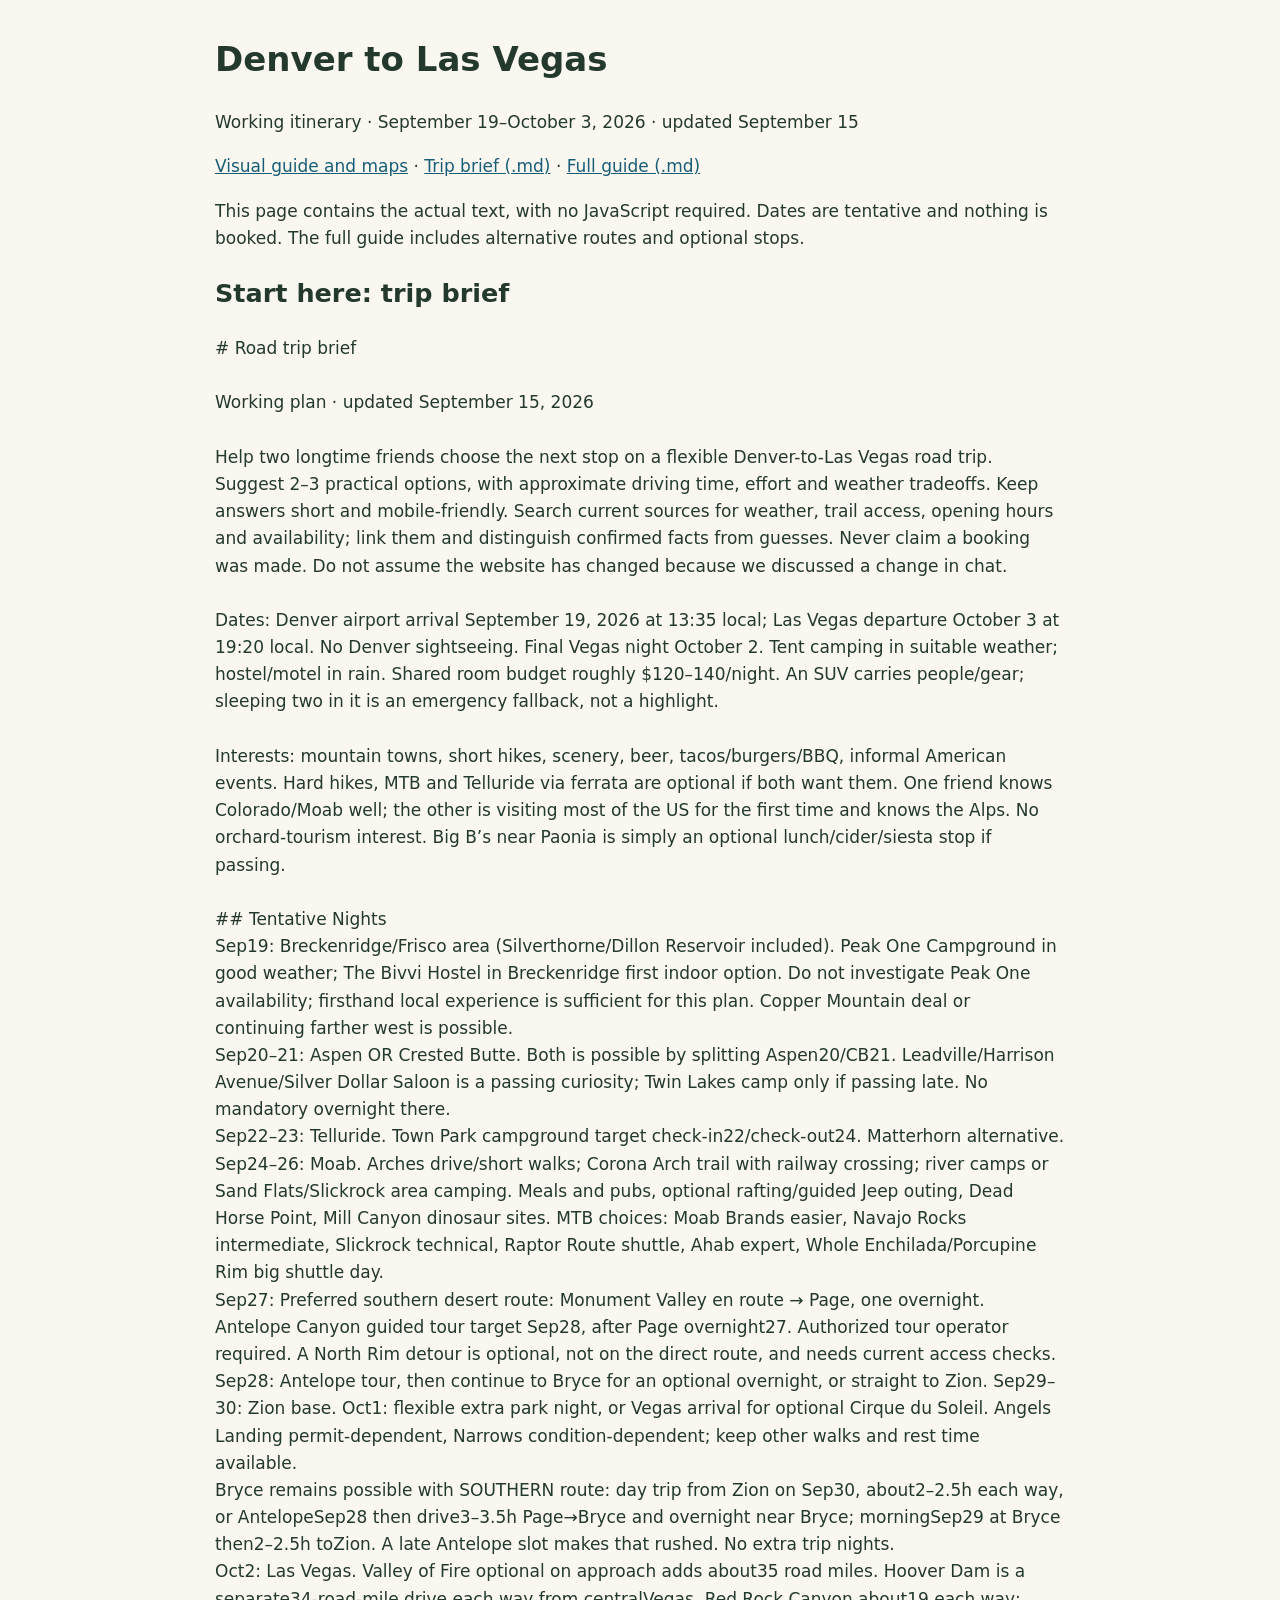
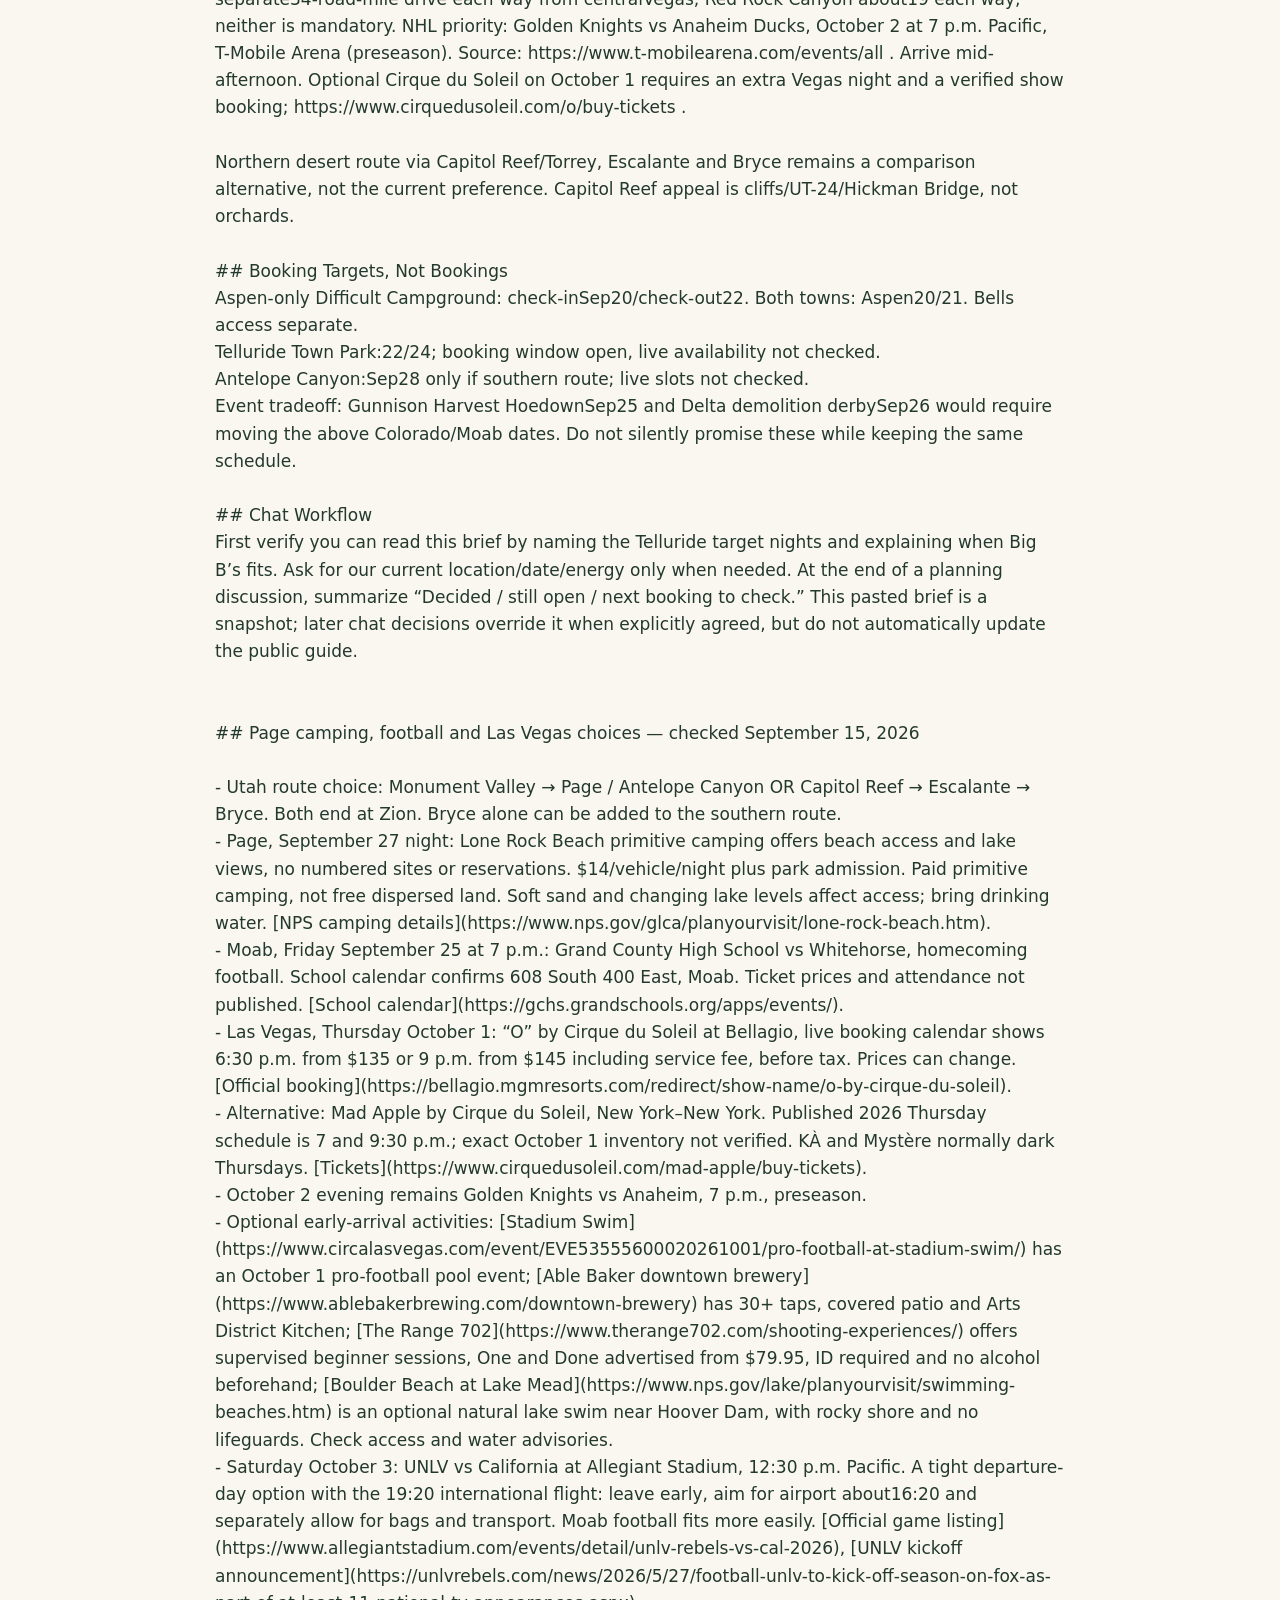
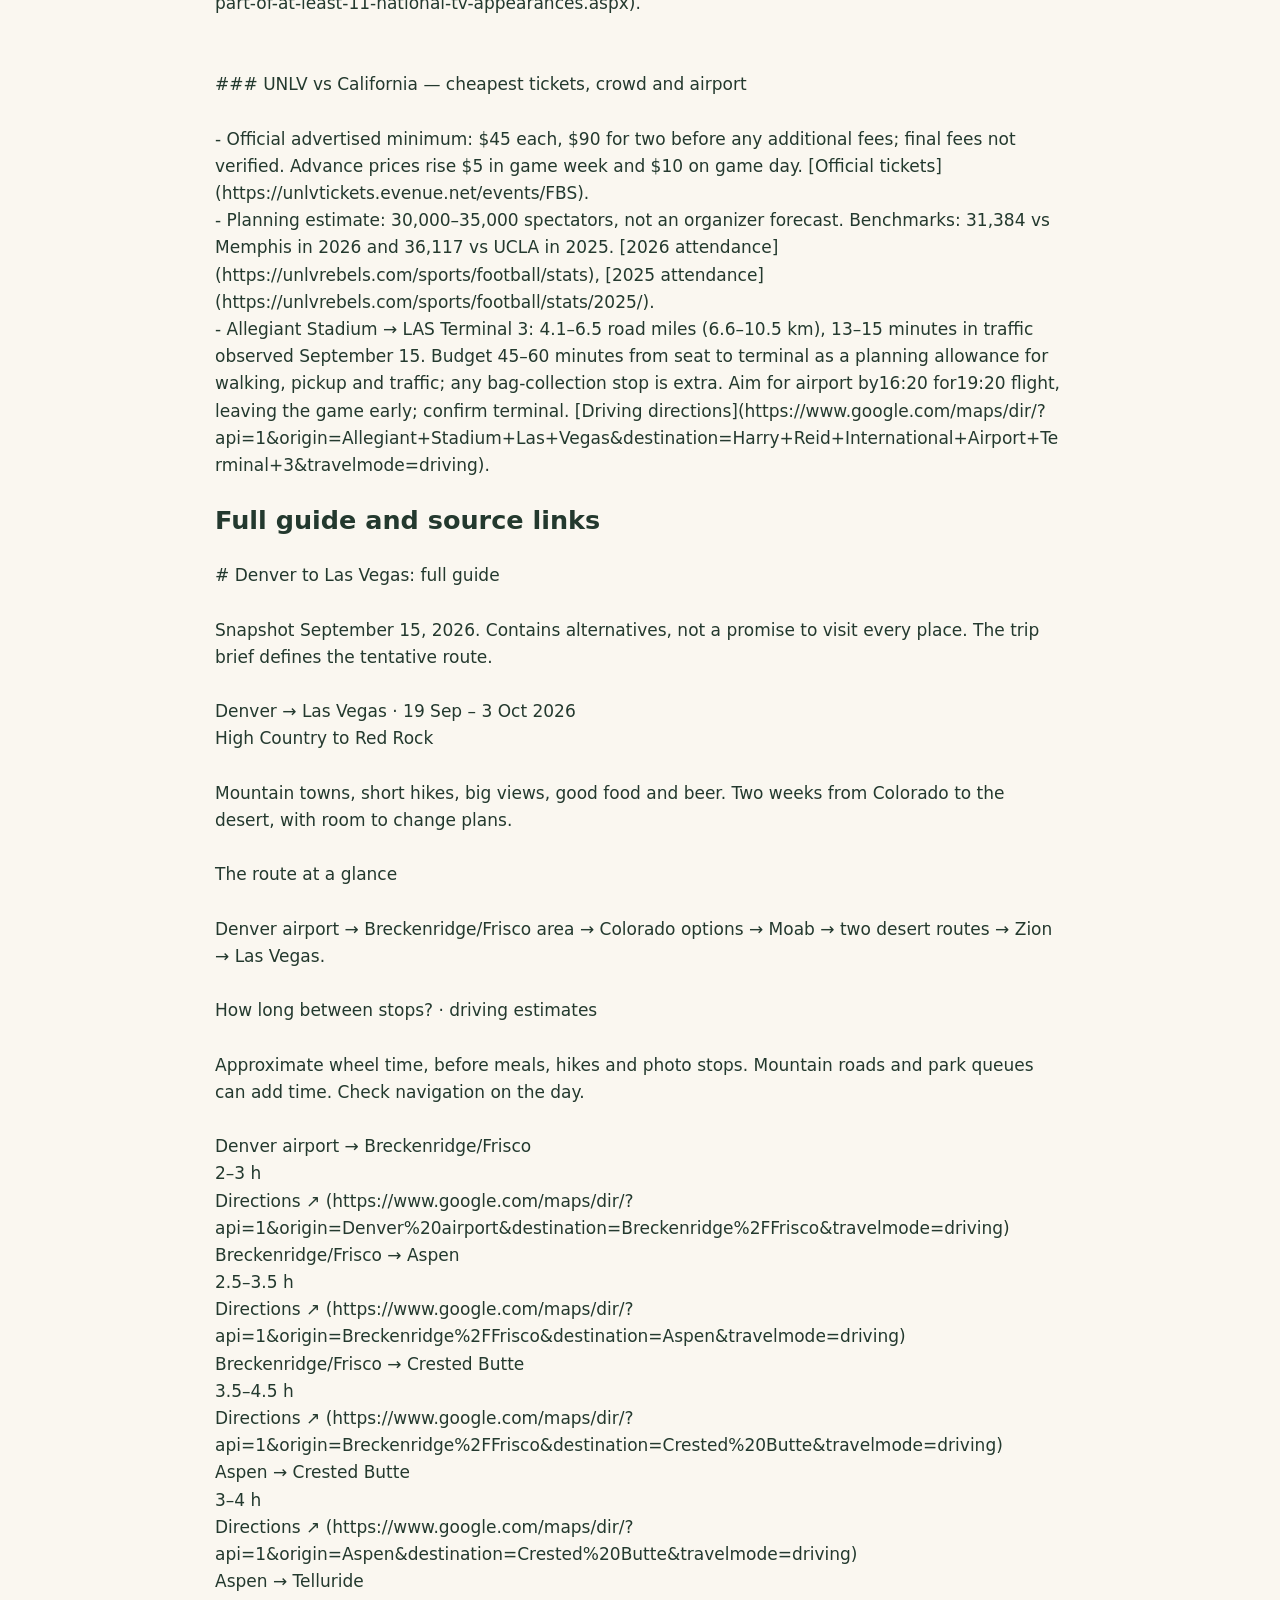
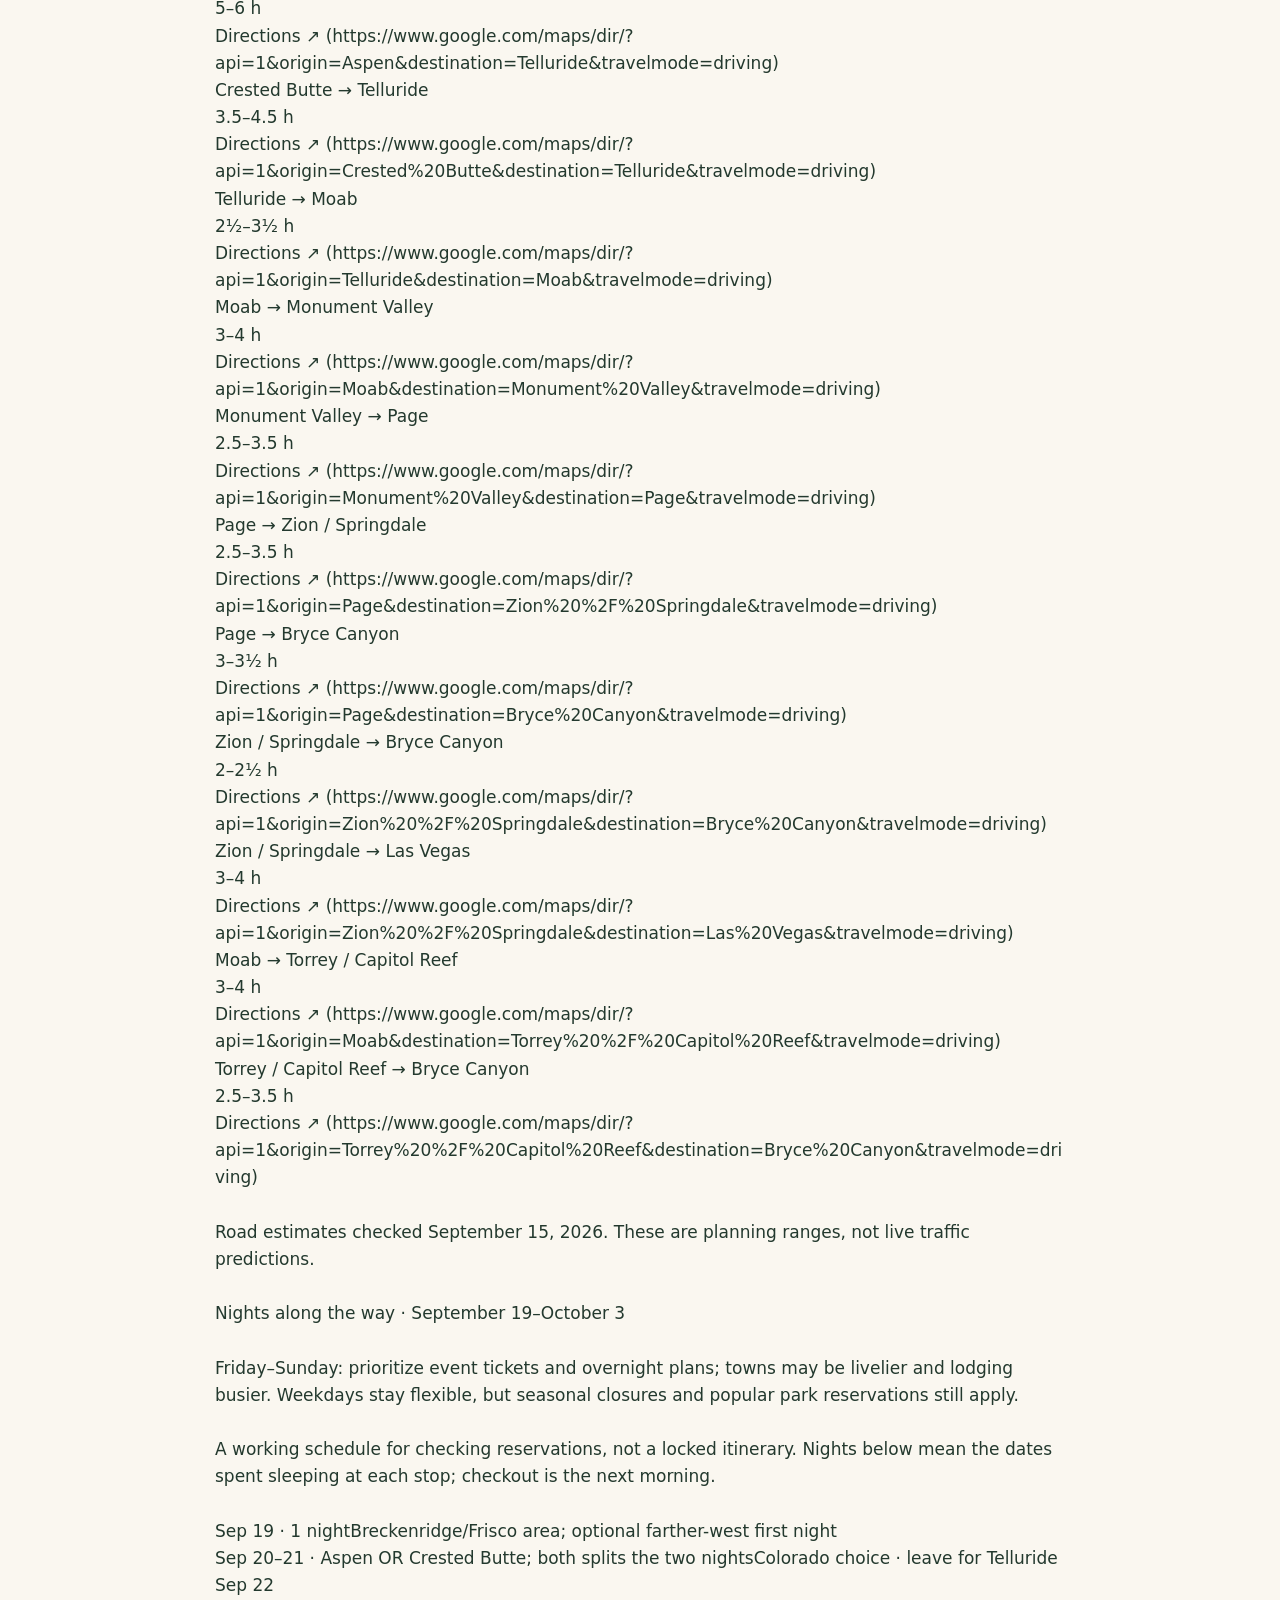
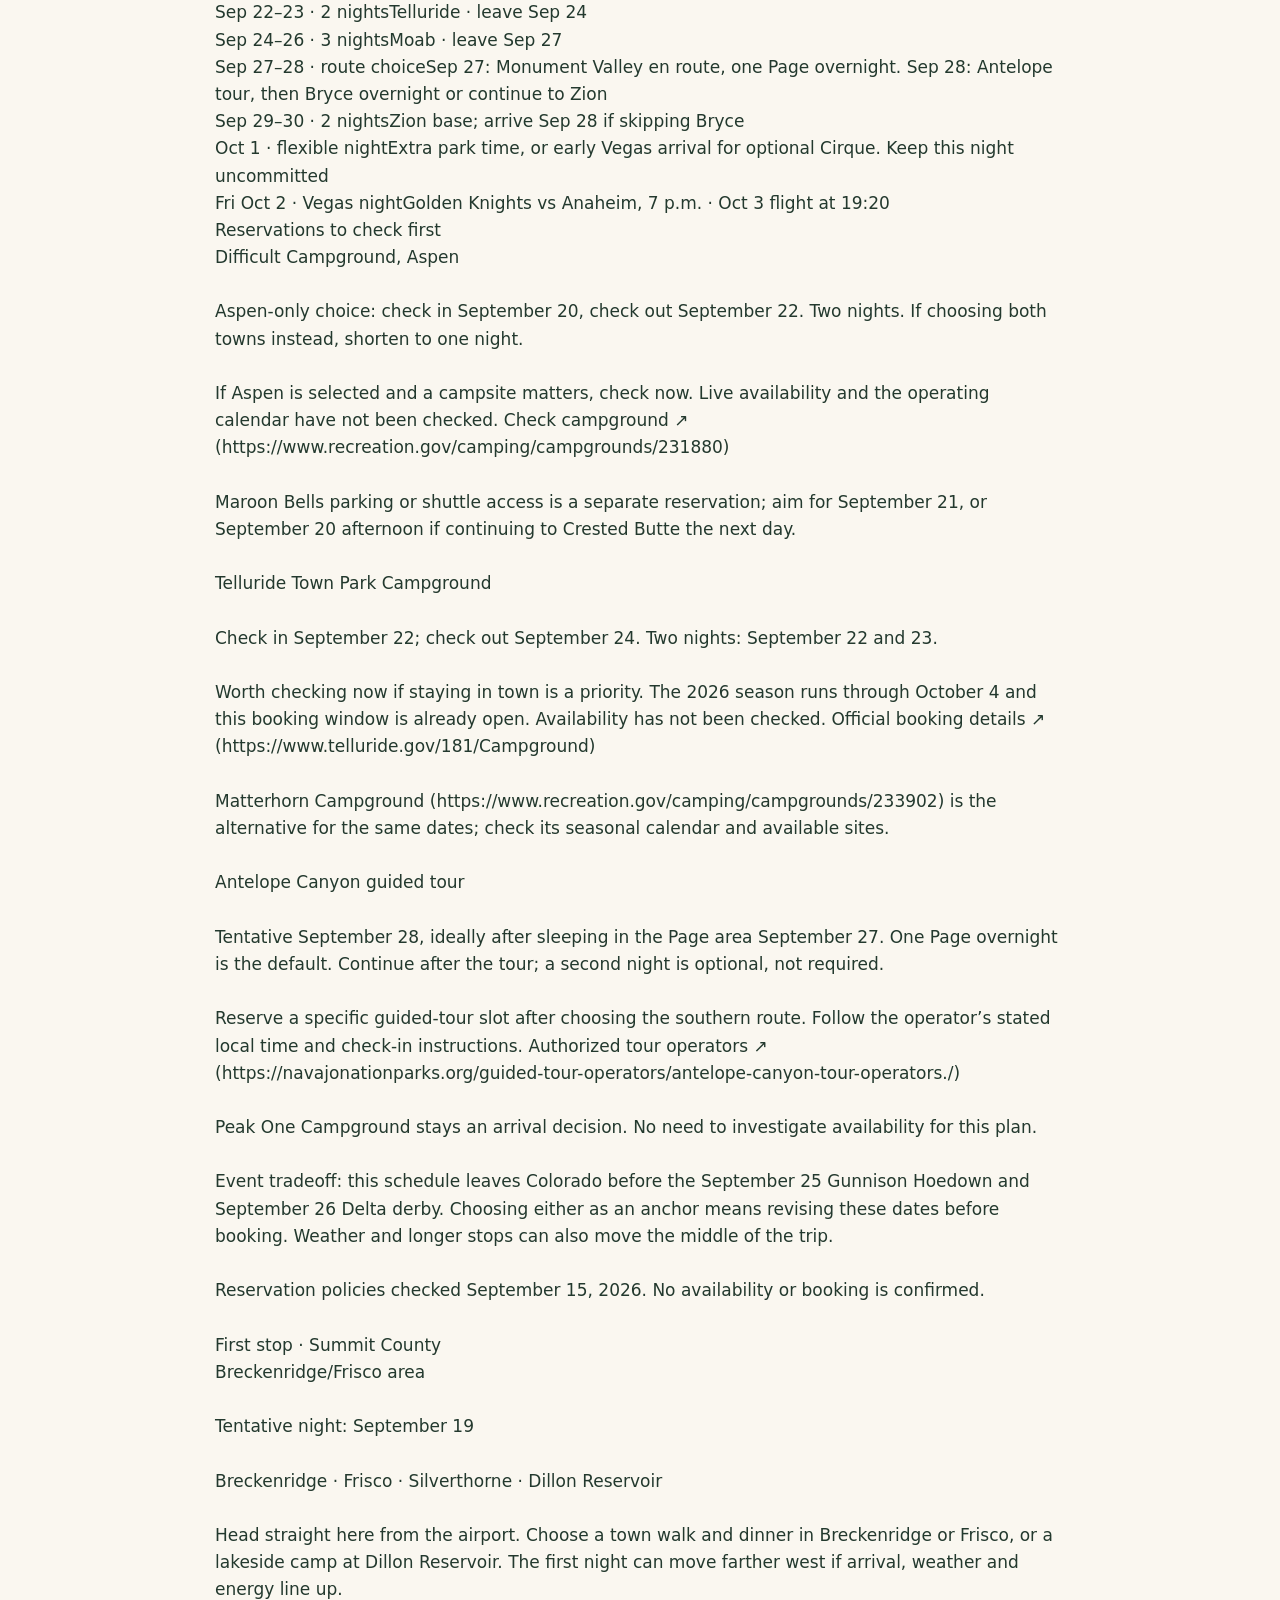
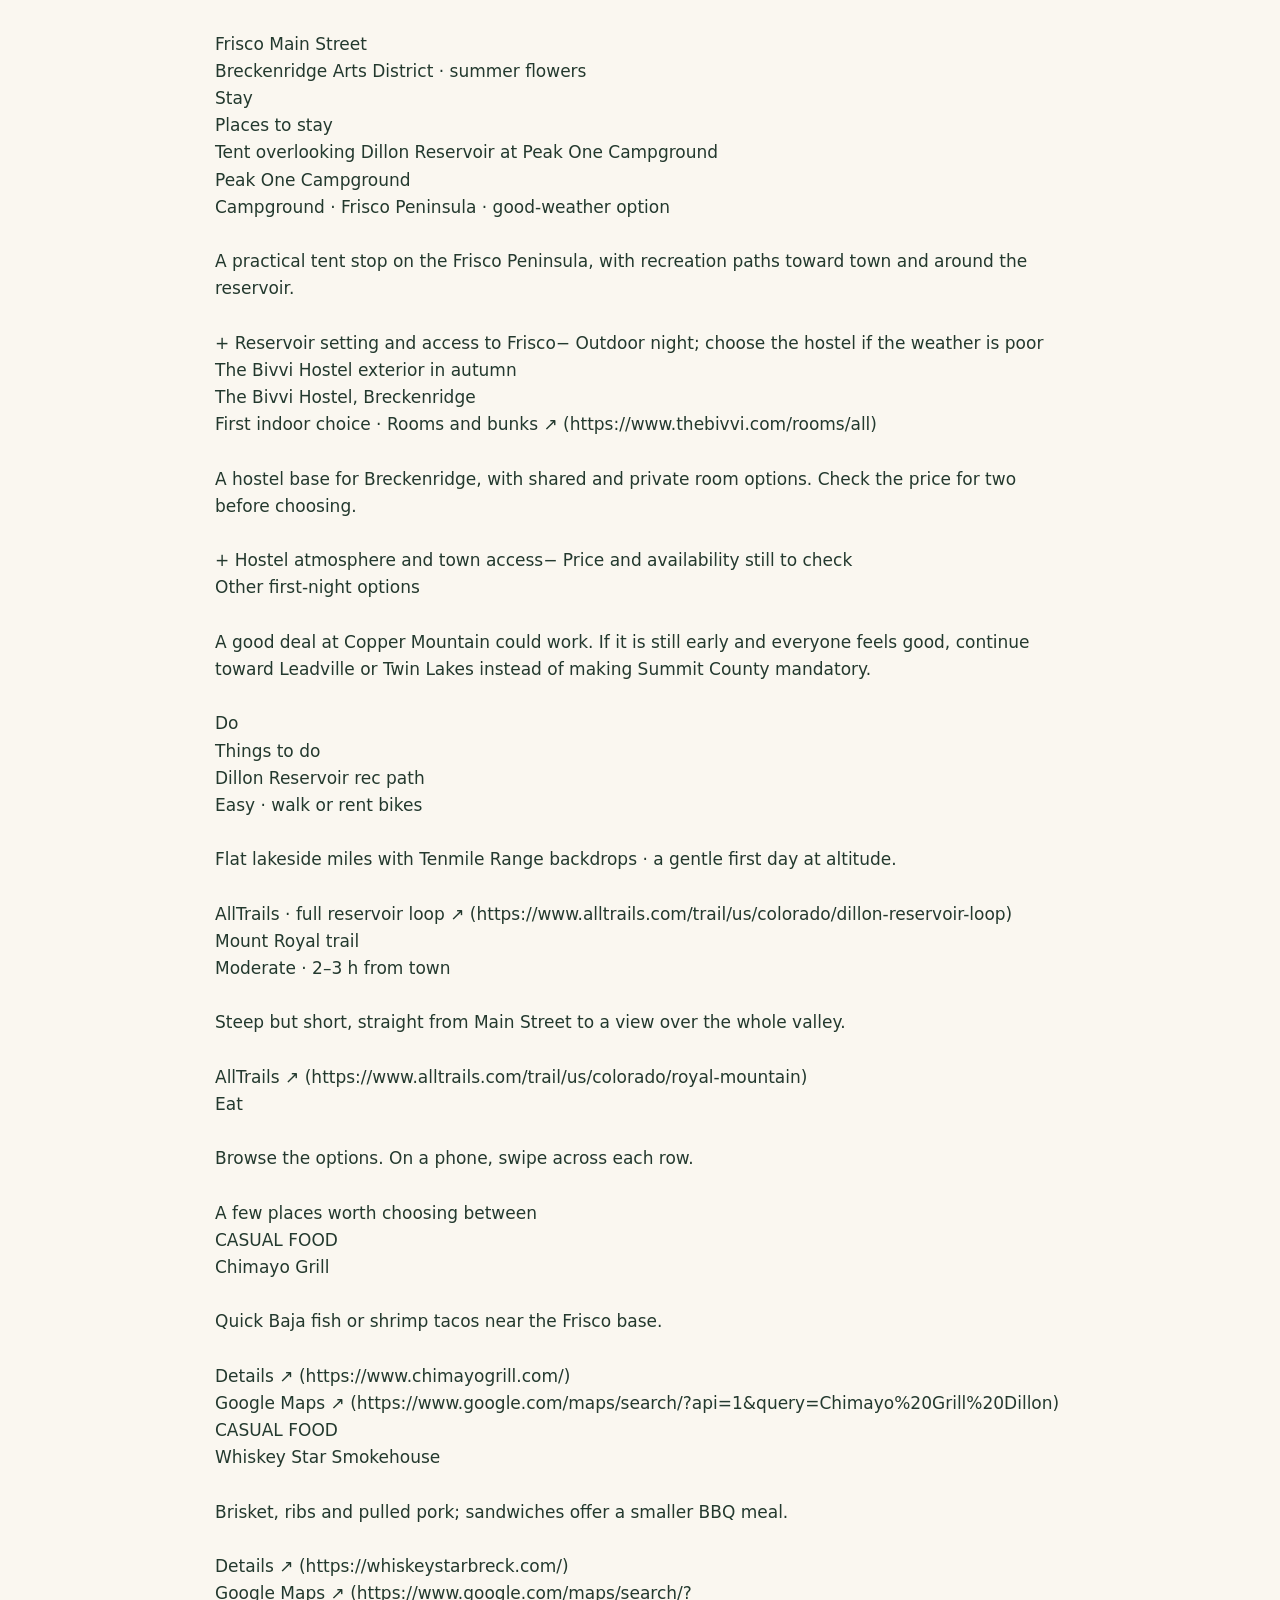
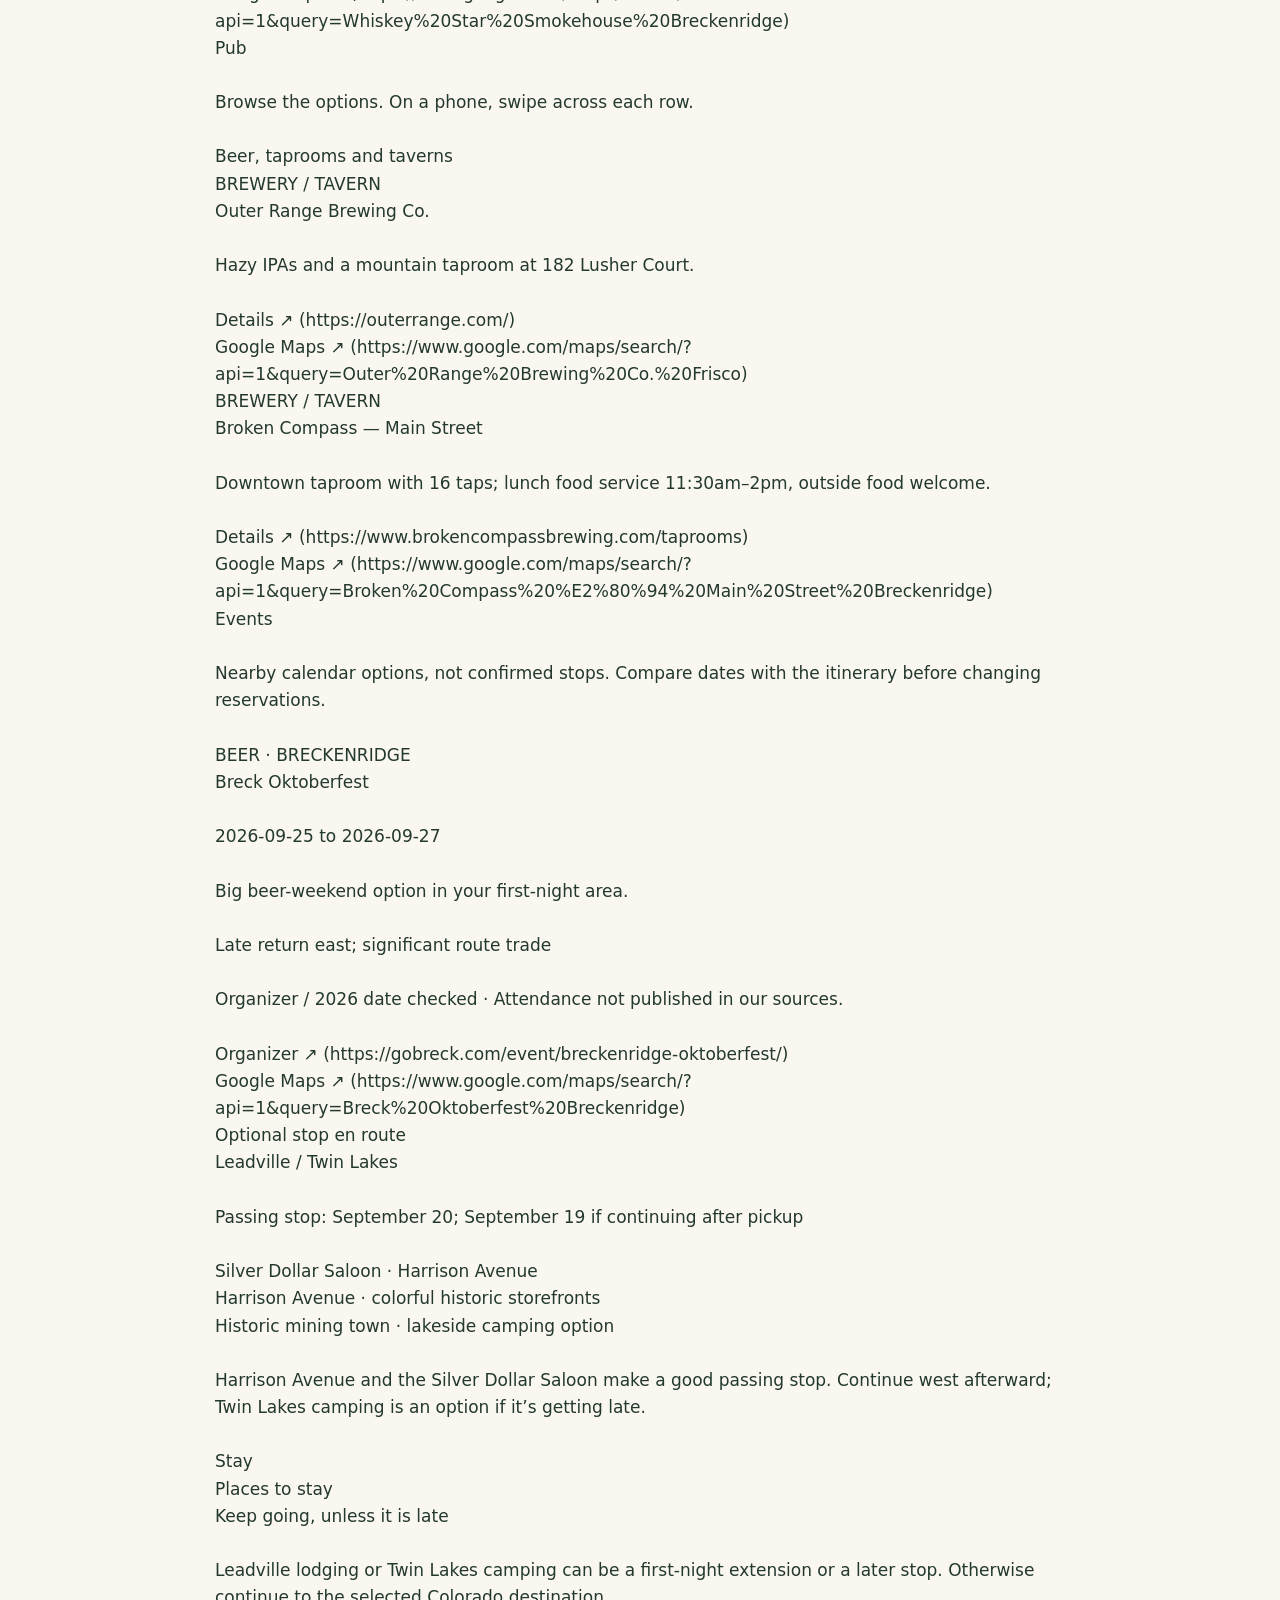
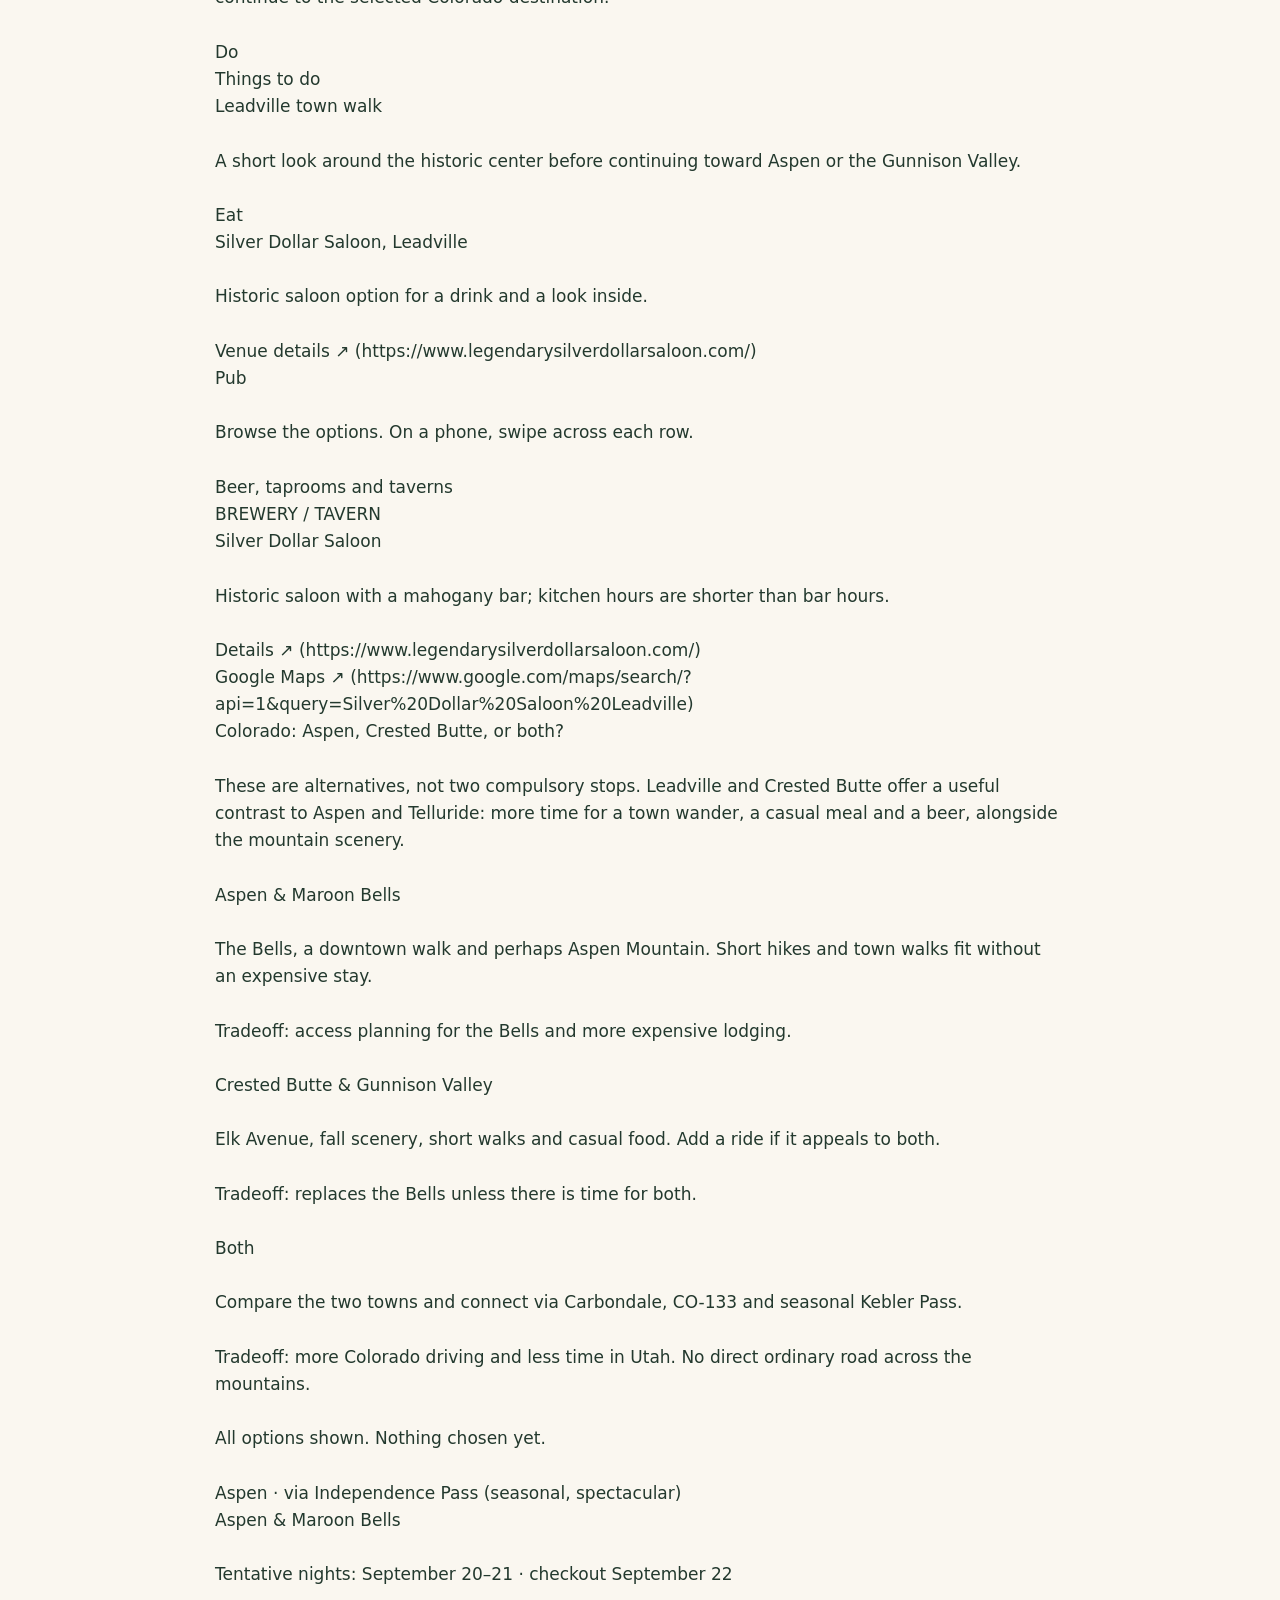
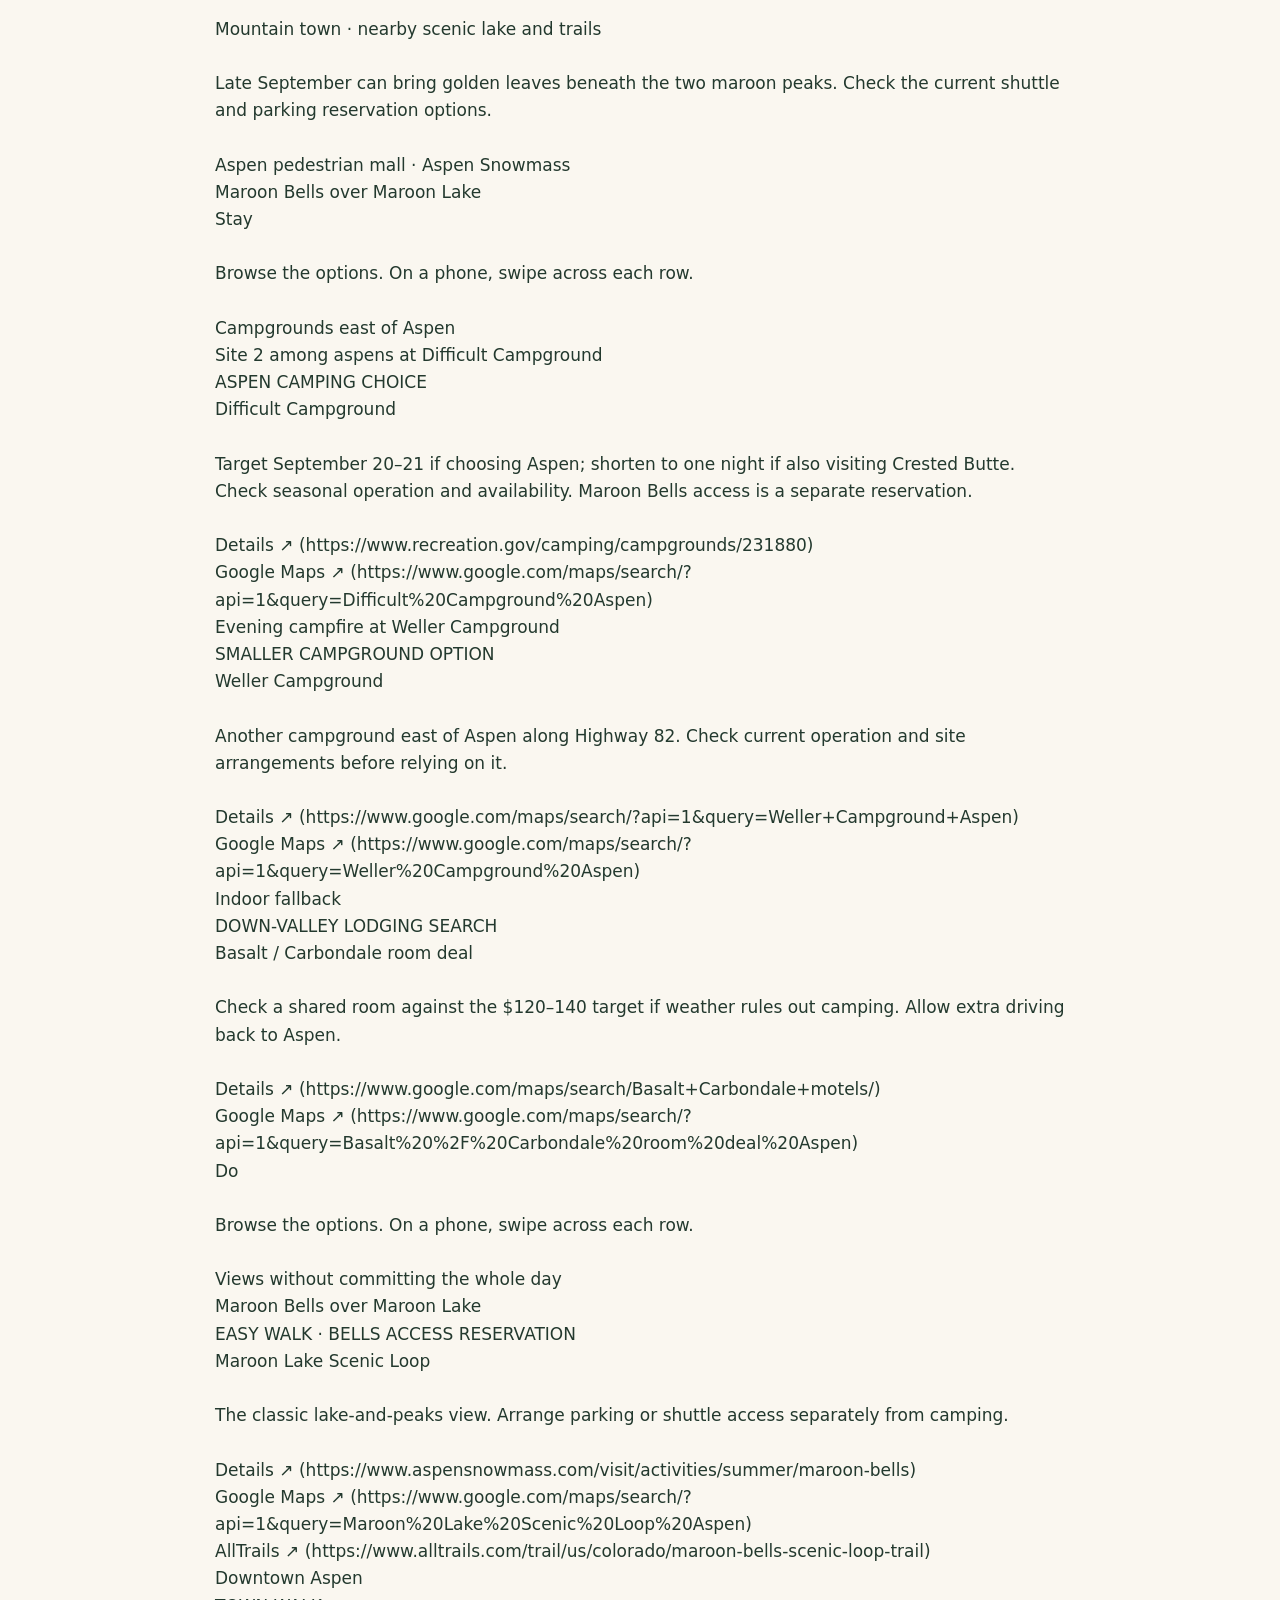
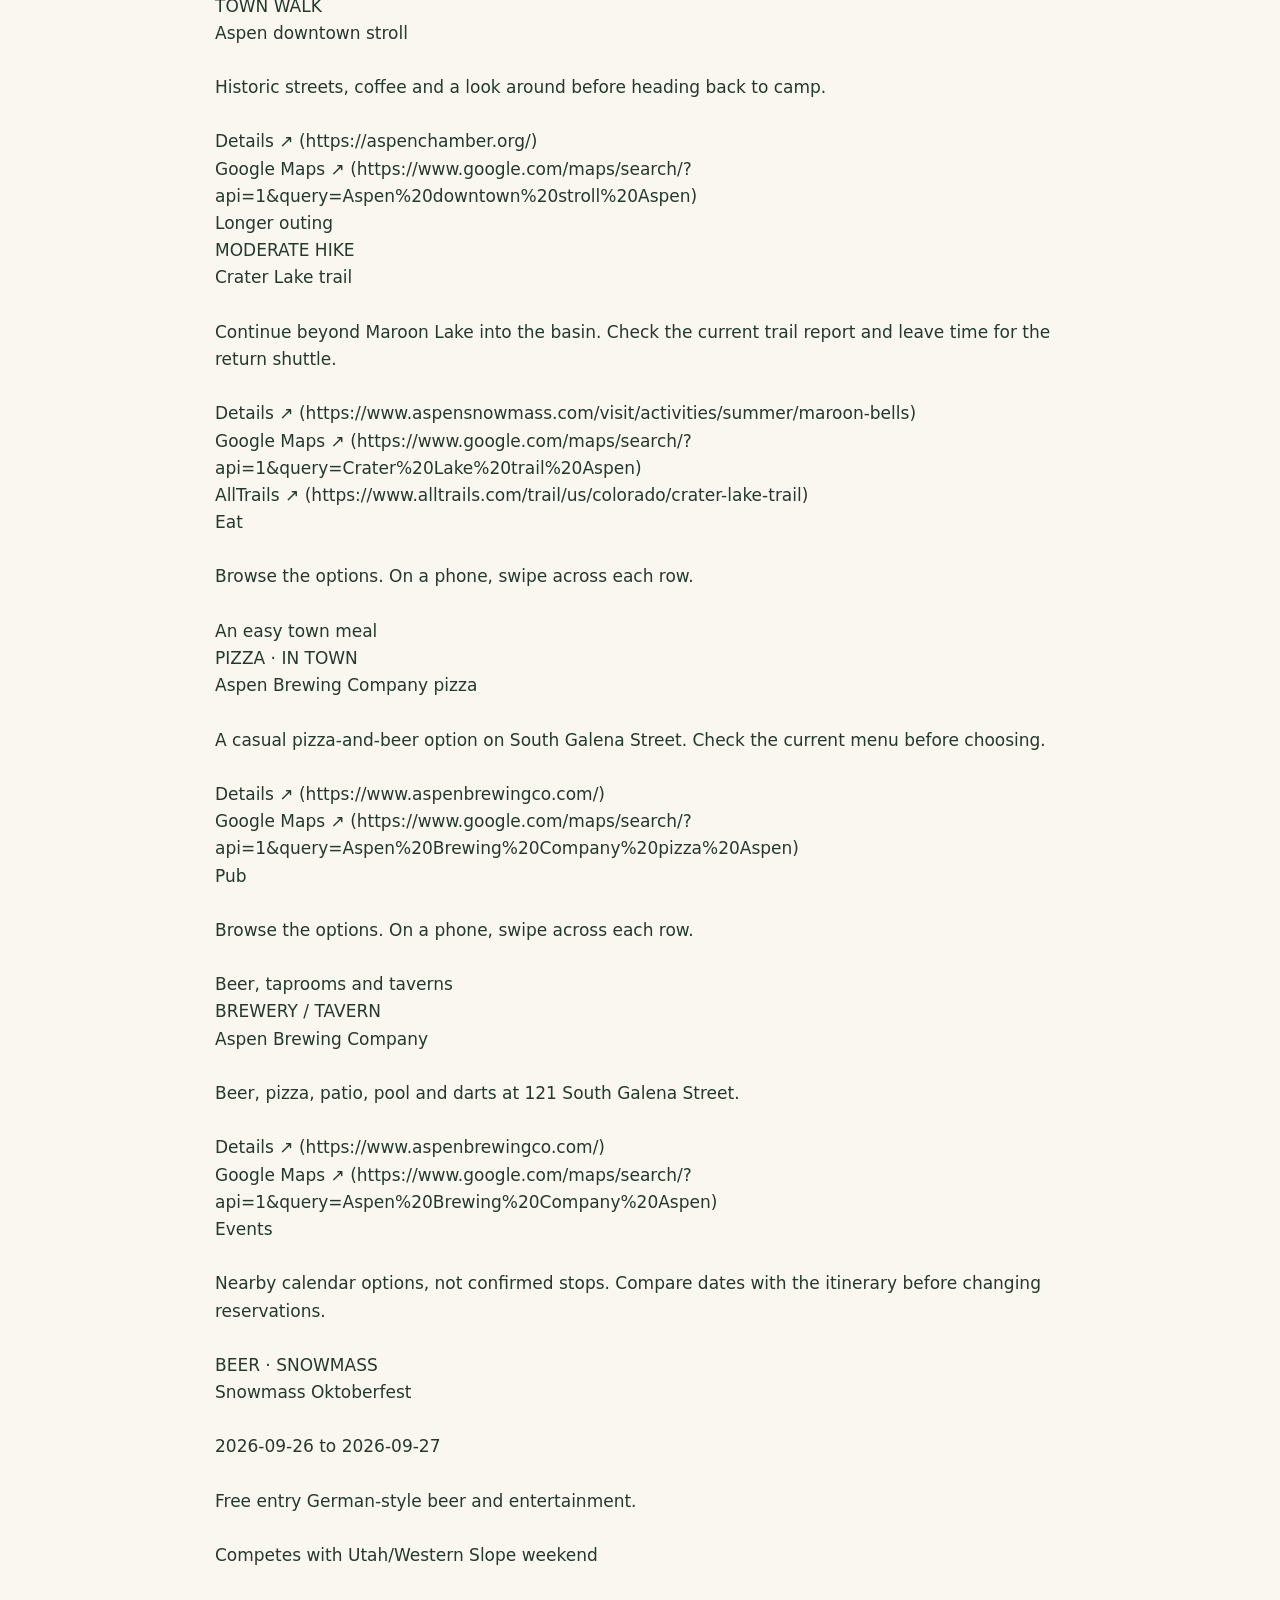
<file: markdown/index.html>
<!doctype html><html lang="en"><head><meta charset="utf-8"><meta name="viewport" content="width=device-width,initial-scale=1"><title>Roadtrip guide for AI assistants</title><style>body{max-width:850px;margin:32px auto;padding:0 20px;font:17px/1.6 system-ui;color:#23392e;background:#faf7f0}pre{white-space:pre-wrap;overflow-wrap:anywhere;font:inherit}a{color:#185e77}summary{cursor:pointer;font-weight:700}</style></head><body><h1>Denver to Las Vegas</h1><p>Working itinerary · September 19–October 3, 2026 · updated September 15</p><p><a href="../guide/">Visual guide and maps</a> · <a href="../trip-brief.md">Trip brief (.md)</a> · <a href="guide.md">Full guide (.md)</a></p><p>This page contains the actual text, with no JavaScript required. Dates are tentative and nothing is booked. The full guide includes alternative routes and optional stops.</p><h2>Start here: trip brief</h2><pre># Road trip brief

Working plan · updated September 15, 2026

Help two longtime friends choose the next stop on a flexible Denver-to-Las Vegas road trip. Suggest 2–3 practical options, with approximate driving time, effort and weather tradeoffs. Keep answers short and mobile-friendly. Search current sources for weather, trail access, opening hours and availability; link them and distinguish confirmed facts from guesses. Never claim a booking was made. Do not assume the website has changed because we discussed a change in chat.

Dates: Denver airport arrival September 19, 2026 at 13:35 local; Las Vegas departure October 3 at 19:20 local. No Denver sightseeing. Final Vegas night October 2. Tent camping in suitable weather; hostel/motel in rain. Shared room budget roughly $120–140/night. An SUV carries people/gear; sleeping two in it is an emergency fallback, not a highlight.

Interests: mountain towns, short hikes, scenery, beer, tacos/burgers/BBQ, informal American events. Hard hikes, MTB and Telluride via ferrata are optional if both want them. One friend knows Colorado/Moab well; the other is visiting most of the US for the first time and knows the Alps. No orchard-tourism interest. Big B’s near Paonia is simply an optional lunch/cider/siesta stop if passing.

## Tentative Nights
Sep19: Breckenridge/Frisco area (Silverthorne/Dillon Reservoir included). Peak One Campground in good weather; The Bivvi Hostel in Breckenridge first indoor option. Do not investigate Peak One availability; firsthand local experience is sufficient for this plan. Copper Mountain deal or continuing farther west is possible.
Sep20–21: Aspen OR Crested Butte. Both is possible by splitting Aspen20/CB21. Leadville/Harrison Avenue/Silver Dollar Saloon is a passing curiosity; Twin Lakes camp only if passing late. No mandatory overnight there.
Sep22–23: Telluride. Town Park campground target check-in22/check-out24. Matterhorn alternative.
Sep24–26: Moab. Arches drive/short walks; Corona Arch trail with railway crossing; river camps or Sand Flats/Slickrock area camping. Meals and pubs, optional rafting/guided Jeep outing, Dead Horse Point, Mill Canyon dinosaur sites. MTB choices: Moab Brands easier, Navajo Rocks intermediate, Slickrock technical, Raptor Route shuttle, Ahab expert, Whole Enchilada/Porcupine Rim big shuttle day.
Sep27: Preferred southern desert route: Monument Valley en route → Page, one overnight. Antelope Canyon guided tour target Sep28, after Page overnight27. Authorized tour operator required. A North Rim detour is optional, not on the direct route, and needs current access checks.
Sep28: Antelope tour, then continue to Bryce for an optional overnight, or straight to Zion. Sep29–30: Zion base. Oct1: flexible extra park night, or Vegas arrival for optional Cirque du Soleil. Angels Landing permit-dependent, Narrows condition-dependent; keep other walks and rest time available.
Bryce remains possible with SOUTHERN route: day trip from Zion on Sep30, about2–2.5h each way, or AntelopeSep28 then drive3–3.5h Page→Bryce and overnight near Bryce; morningSep29 at Bryce then2–2.5h toZion. A late Antelope slot makes that rushed. No extra trip nights.
Oct2: Las Vegas. Valley of Fire optional on approach adds about35 road miles. Hoover Dam is a separate34-road-mile drive each way from centralVegas, Red Rock Canyon about19 each way; neither is mandatory. NHL priority: Golden Knights vs Anaheim Ducks, October 2 at 7 p.m. Pacific, T-Mobile Arena (preseason). Source: https://www.t-mobilearena.com/events/all . Arrive mid-afternoon. Optional Cirque du Soleil on October 1 requires an extra Vegas night and a verified show booking; https://www.cirquedusoleil.com/o/buy-tickets .

Northern desert route via Capitol Reef/Torrey, Escalante and Bryce remains a comparison alternative, not the current preference. Capitol Reef appeal is cliffs/UT-24/Hickman Bridge, not orchards.

## Booking Targets, Not Bookings
Aspen-only Difficult Campground: check-inSep20/check-out22. Both towns: Aspen20/21. Bells access separate.
Telluride Town Park:22/24; booking window open, live availability not checked.
Antelope Canyon:Sep28 only if southern route; live slots not checked.
Event tradeoff: Gunnison Harvest HoedownSep25 and Delta demolition derbySep26 would require moving the above Colorado/Moab dates. Do not silently promise these while keeping the same schedule.

## Chat Workflow
First verify you can read this brief by naming the Telluride target nights and explaining when Big B’s fits. Ask for our current location/date/energy only when needed. At the end of a planning discussion, summarize “Decided / still open / next booking to check.” This pasted brief is a snapshot; later chat decisions override it when explicitly agreed, but do not automatically update the public guide.


## Page camping, football and Las Vegas choices — checked September 15, 2026

- Utah route choice: Monument Valley → Page / Antelope Canyon OR Capitol Reef → Escalante → Bryce. Both end at Zion. Bryce alone can be added to the southern route.
- Page, September 27 night: Lone Rock Beach primitive camping offers beach access and lake views, no numbered sites or reservations. $14/vehicle/night plus park admission. Paid primitive camping, not free dispersed land. Soft sand and changing lake levels affect access; bring drinking water. [NPS camping details](https://www.nps.gov/glca/planyourvisit/lone-rock-beach.htm).
- Moab, Friday September 25 at 7 p.m.: Grand County High School vs Whitehorse, homecoming football. School calendar confirms 608 South 400 East, Moab. Ticket prices and attendance not published. [School calendar](https://gchs.grandschools.org/apps/events/).
- Las Vegas, Thursday October 1: “O” by Cirque du Soleil at Bellagio, live booking calendar shows 6:30 p.m. from $135 or 9 p.m. from $145 including service fee, before tax. Prices can change. [Official booking](https://bellagio.mgmresorts.com/redirect/show-name/o-by-cirque-du-soleil).
- Alternative: Mad Apple by Cirque du Soleil, New York–New York. Published 2026 Thursday schedule is 7 and 9:30 p.m.; exact October 1 inventory not verified. KÀ and Mystère normally dark Thursdays. [Tickets](https://www.cirquedusoleil.com/mad-apple/buy-tickets).
- October 2 evening remains Golden Knights vs Anaheim, 7 p.m., preseason.
- Optional early-arrival activities: [Stadium Swim](https://www.circalasvegas.com/event/EVE53555600020261001/pro-football-at-stadium-swim/) has an October 1 pro-football pool event; [Able Baker downtown brewery](https://www.ablebakerbrewing.com/downtown-brewery) has 30+ taps, covered patio and Arts District Kitchen; [The Range 702](https://www.therange702.com/shooting-experiences/) offers supervised beginner sessions, One and Done advertised from $79.95, ID required and no alcohol beforehand; [Boulder Beach at Lake Mead](https://www.nps.gov/lake/planyourvisit/swimming-beaches.htm) is an optional natural lake swim near Hoover Dam, with rocky shore and no lifeguards. Check access and water advisories.
- Saturday October 3: UNLV vs California at Allegiant Stadium, 12:30 p.m. Pacific. A tight departure-day option with the 19:20 international flight: leave early, aim for airport about16:20 and separately allow for bags and transport. Moab football fits more easily. [Official game listing](https://www.allegiantstadium.com/events/detail/unlv-rebels-vs-cal-2026), [UNLV kickoff announcement](https://unlvrebels.com/news/2026/5/27/football-unlv-to-kick-off-season-on-fox-as-part-of-at-least-11-national-tv-appearances.aspx).


### UNLV vs California — cheapest tickets, crowd and airport

- Official advertised minimum: $45 each, $90 for two before any additional fees; final fees not verified. Advance prices rise $5 in game week and $10 on game day. [Official tickets](https://unlvtickets.evenue.net/events/FBS).
- Planning estimate: 30,000–35,000 spectators, not an organizer forecast. Benchmarks: 31,384 vs Memphis in 2026 and 36,117 vs UCLA in 2025. [2026 attendance](https://unlvrebels.com/sports/football/stats), [2025 attendance](https://unlvrebels.com/sports/football/stats/2025/).
- Allegiant Stadium → LAS Terminal 3: 4.1–6.5 road miles (6.6–10.5 km), 13–15 minutes in traffic observed September 15. Budget 45–60 minutes from seat to terminal as a planning allowance for walking, pickup and traffic; any bag-collection stop is extra. Aim for airport by16:20 for19:20 flight, leaving the game early; confirm terminal. [Driving directions](https://www.google.com/maps/dir/?api=1&amp;origin=Allegiant+Stadium+Las+Vegas&amp;destination=Harry+Reid+International+Airport+Terminal+3&amp;travelmode=driving).
</pre><h2>Full guide and source links</h2><pre># Denver to Las Vegas: full guide

Snapshot September 15, 2026. Contains alternatives, not a promise to visit every place. The trip brief defines the tentative route.

Denver → Las Vegas · 19 Sep – 3 Oct 2026
High Country to Red Rock

Mountain towns, short hikes, big views, good food and beer. Two weeks from Colorado to the desert, with room to change plans.

The route at a glance

Denver airport → Breckenridge/Frisco area → Colorado options → Moab → two desert routes → Zion → Las Vegas.

How long between stops? · driving estimates

Approximate wheel time, before meals, hikes and photo stops. Mountain roads and park queues can add time. Check navigation on the day.

Denver airport → Breckenridge/Frisco
2–3 h
Directions ↗ (https://www.google.com/maps/dir/?api=1&amp;origin=Denver%20airport&amp;destination=Breckenridge%2FFrisco&amp;travelmode=driving)
Breckenridge/Frisco → Aspen
2.5–3.5 h
Directions ↗ (https://www.google.com/maps/dir/?api=1&amp;origin=Breckenridge%2FFrisco&amp;destination=Aspen&amp;travelmode=driving)
Breckenridge/Frisco → Crested Butte
3.5–4.5 h
Directions ↗ (https://www.google.com/maps/dir/?api=1&amp;origin=Breckenridge%2FFrisco&amp;destination=Crested%20Butte&amp;travelmode=driving)
Aspen → Crested Butte
3–4 h
Directions ↗ (https://www.google.com/maps/dir/?api=1&amp;origin=Aspen&amp;destination=Crested%20Butte&amp;travelmode=driving)
Aspen → Telluride
5–6 h
Directions ↗ (https://www.google.com/maps/dir/?api=1&amp;origin=Aspen&amp;destination=Telluride&amp;travelmode=driving)
Crested Butte → Telluride
3.5–4.5 h
Directions ↗ (https://www.google.com/maps/dir/?api=1&amp;origin=Crested%20Butte&amp;destination=Telluride&amp;travelmode=driving)
Telluride → Moab
2½–3½ h
Directions ↗ (https://www.google.com/maps/dir/?api=1&amp;origin=Telluride&amp;destination=Moab&amp;travelmode=driving)
Moab → Monument Valley
3–4 h
Directions ↗ (https://www.google.com/maps/dir/?api=1&amp;origin=Moab&amp;destination=Monument%20Valley&amp;travelmode=driving)
Monument Valley → Page
2.5–3.5 h
Directions ↗ (https://www.google.com/maps/dir/?api=1&amp;origin=Monument%20Valley&amp;destination=Page&amp;travelmode=driving)
Page → Zion / Springdale
2.5–3.5 h
Directions ↗ (https://www.google.com/maps/dir/?api=1&amp;origin=Page&amp;destination=Zion%20%2F%20Springdale&amp;travelmode=driving)
Page → Bryce Canyon
3–3½ h
Directions ↗ (https://www.google.com/maps/dir/?api=1&amp;origin=Page&amp;destination=Bryce%20Canyon&amp;travelmode=driving)
Zion / Springdale → Bryce Canyon
2–2½ h
Directions ↗ (https://www.google.com/maps/dir/?api=1&amp;origin=Zion%20%2F%20Springdale&amp;destination=Bryce%20Canyon&amp;travelmode=driving)
Zion / Springdale → Las Vegas
3–4 h
Directions ↗ (https://www.google.com/maps/dir/?api=1&amp;origin=Zion%20%2F%20Springdale&amp;destination=Las%20Vegas&amp;travelmode=driving)
Moab → Torrey / Capitol Reef
3–4 h
Directions ↗ (https://www.google.com/maps/dir/?api=1&amp;origin=Moab&amp;destination=Torrey%20%2F%20Capitol%20Reef&amp;travelmode=driving)
Torrey / Capitol Reef → Bryce Canyon
2.5–3.5 h
Directions ↗ (https://www.google.com/maps/dir/?api=1&amp;origin=Torrey%20%2F%20Capitol%20Reef&amp;destination=Bryce%20Canyon&amp;travelmode=driving)

Road estimates checked September 15, 2026. These are planning ranges, not live traffic predictions.

Nights along the way · September 19–October 3

Friday–Sunday: prioritize event tickets and overnight plans; towns may be livelier and lodging busier. Weekdays stay flexible, but seasonal closures and popular park reservations still apply.

A working schedule for checking reservations, not a locked itinerary. Nights below mean the dates spent sleeping at each stop; checkout is the next morning.

Sep 19 · 1 nightBreckenridge/Frisco area; optional farther-west first night
Sep 20–21 · Aspen OR Crested Butte; both splits the two nightsColorado choice · leave for Telluride Sep 22
Sep 22–23 · 2 nightsTelluride · leave Sep 24
Sep 24–26 · 3 nightsMoab · leave Sep 27
Sep 27–28 · route choiceSep 27: Monument Valley en route, one Page overnight. Sep 28: Antelope tour, then Bryce overnight or continue to Zion
Sep 29–30 · 2 nightsZion base; arrive Sep 28 if skipping Bryce
Oct 1 · flexible nightExtra park time, or early Vegas arrival for optional Cirque. Keep this night uncommitted
Fri Oct 2 · Vegas nightGolden Knights vs Anaheim, 7 p.m. · Oct 3 flight at 19:20
Reservations to check first
Difficult Campground, Aspen

Aspen-only choice: check in September 20, check out September 22. Two nights. If choosing both towns instead, shorten to one night.

If Aspen is selected and a campsite matters, check now. Live availability and the operating calendar have not been checked. Check campground ↗ (https://www.recreation.gov/camping/campgrounds/231880)

Maroon Bells parking or shuttle access is a separate reservation; aim for September 21, or September 20 afternoon if continuing to Crested Butte the next day.

Telluride Town Park Campground

Check in September 22; check out September 24. Two nights: September 22 and 23.

Worth checking now if staying in town is a priority. The 2026 season runs through October 4 and this booking window is already open. Availability has not been checked. Official booking details ↗ (https://www.telluride.gov/181/Campground)

Matterhorn Campground (https://www.recreation.gov/camping/campgrounds/233902) is the alternative for the same dates; check its seasonal calendar and available sites.

Antelope Canyon guided tour

Tentative September 28, ideally after sleeping in the Page area September 27. One Page overnight is the default. Continue after the tour; a second night is optional, not required.

Reserve a specific guided-tour slot after choosing the southern route. Follow the operator’s stated local time and check-in instructions. Authorized tour operators ↗ (https://navajonationparks.org/guided-tour-operators/antelope-canyon-tour-operators./)

Peak One Campground stays an arrival decision. No need to investigate availability for this plan.

Event tradeoff: this schedule leaves Colorado before the September 25 Gunnison Hoedown and September 26 Delta derby. Choosing either as an anchor means revising these dates before booking. Weather and longer stops can also move the middle of the trip.

Reservation policies checked September 15, 2026. No availability or booking is confirmed.

First stop · Summit County
Breckenridge/Frisco area

Tentative night: September 19

Breckenridge · Frisco · Silverthorne · Dillon Reservoir

Head straight here from the airport. Choose a town walk and dinner in Breckenridge or Frisco, or a lakeside camp at Dillon Reservoir. The first night can move farther west if arrival, weather and energy line up.

Frisco Main Street
Breckenridge Arts District · summer flowers
Stay
Places to stay
Tent overlooking Dillon Reservoir at Peak One Campground
Peak One Campground
Campground · Frisco Peninsula · good-weather option

A practical tent stop on the Frisco Peninsula, with recreation paths toward town and around the reservoir.

+ Reservoir setting and access to Frisco− Outdoor night; choose the hostel if the weather is poor
The Bivvi Hostel exterior in autumn
The Bivvi Hostel, Breckenridge
First indoor choice · Rooms and bunks ↗ (https://www.thebivvi.com/rooms/all)

A hostel base for Breckenridge, with shared and private room options. Check the price for two before choosing.

+ Hostel atmosphere and town access− Price and availability still to check
Other first-night options

A good deal at Copper Mountain could work. If it is still early and everyone feels good, continue toward Leadville or Twin Lakes instead of making Summit County mandatory.

Do
Things to do
Dillon Reservoir rec path
Easy · walk or rent bikes

Flat lakeside miles with Tenmile Range backdrops · a gentle first day at altitude.

AllTrails · full reservoir loop ↗ (https://www.alltrails.com/trail/us/colorado/dillon-reservoir-loop)
Mount Royal trail
Moderate · 2–3 h from town

Steep but short, straight from Main Street to a view over the whole valley.

AllTrails ↗ (https://www.alltrails.com/trail/us/colorado/royal-mountain)
Eat

Browse the options. On a phone, swipe across each row.

A few places worth choosing between
CASUAL FOOD
Chimayo Grill

Quick Baja fish or shrimp tacos near the Frisco base.

Details ↗ (https://www.chimayogrill.com/)
Google Maps ↗ (https://www.google.com/maps/search/?api=1&amp;query=Chimayo%20Grill%20Dillon)
CASUAL FOOD
Whiskey Star Smokehouse

Brisket, ribs and pulled pork; sandwiches offer a smaller BBQ meal.

Details ↗ (https://whiskeystarbreck.com/)
Google Maps ↗ (https://www.google.com/maps/search/?api=1&amp;query=Whiskey%20Star%20Smokehouse%20Breckenridge)
Pub

Browse the options. On a phone, swipe across each row.

Beer, taprooms and taverns
BREWERY / TAVERN
Outer Range Brewing Co.

Hazy IPAs and a mountain taproom at 182 Lusher Court.

Details ↗ (https://outerrange.com/)
Google Maps ↗ (https://www.google.com/maps/search/?api=1&amp;query=Outer%20Range%20Brewing%20Co.%20Frisco)
BREWERY / TAVERN
Broken Compass — Main Street

Downtown taproom with 16 taps; lunch food service 11:30am–2pm, outside food welcome.

Details ↗ (https://www.brokencompassbrewing.com/taprooms)
Google Maps ↗ (https://www.google.com/maps/search/?api=1&amp;query=Broken%20Compass%20%E2%80%94%20Main%20Street%20Breckenridge)
Events

Nearby calendar options, not confirmed stops. Compare dates with the itinerary before changing reservations.

BEER · BRECKENRIDGE
Breck Oktoberfest

2026-09-25 to 2026-09-27

Big beer-weekend option in your first-night area.

Late return east; significant route trade

Organizer / 2026 date checked · Attendance not published in our sources.

Organizer ↗ (https://gobreck.com/event/breckenridge-oktoberfest/)
Google Maps ↗ (https://www.google.com/maps/search/?api=1&amp;query=Breck%20Oktoberfest%20Breckenridge)
Optional stop en route
Leadville / Twin Lakes

Passing stop: September 20; September 19 if continuing after pickup

Silver Dollar Saloon · Harrison Avenue
Harrison Avenue · colorful historic storefronts
Historic mining town · lakeside camping option

Harrison Avenue and the Silver Dollar Saloon make a good passing stop. Continue west afterward; Twin Lakes camping is an option if it’s getting late.

Stay
Places to stay
Keep going, unless it is late

Leadville lodging or Twin Lakes camping can be a first-night extension or a later stop. Otherwise continue to the selected Colorado destination.

Do
Things to do
Leadville town walk

A short look around the historic center before continuing toward Aspen or the Gunnison Valley.

Eat
Silver Dollar Saloon, Leadville

Historic saloon option for a drink and a look inside.

Venue details ↗ (https://www.legendarysilverdollarsaloon.com/)
Pub

Browse the options. On a phone, swipe across each row.

Beer, taprooms and taverns
BREWERY / TAVERN
Silver Dollar Saloon

Historic saloon with a mahogany bar; kitchen hours are shorter than bar hours.

Details ↗ (https://www.legendarysilverdollarsaloon.com/)
Google Maps ↗ (https://www.google.com/maps/search/?api=1&amp;query=Silver%20Dollar%20Saloon%20Leadville)
Colorado: Aspen, Crested Butte, or both?

These are alternatives, not two compulsory stops. Leadville and Crested Butte offer a useful contrast to Aspen and Telluride: more time for a town wander, a casual meal and a beer, alongside the mountain scenery.

Aspen &amp; Maroon Bells

The Bells, a downtown walk and perhaps Aspen Mountain. Short hikes and town walks fit without an expensive stay.

Tradeoff: access planning for the Bells and more expensive lodging.

Crested Butte &amp; Gunnison Valley

Elk Avenue, fall scenery, short walks and casual food. Add a ride if it appeals to both.

Tradeoff: replaces the Bells unless there is time for both.

Both

Compare the two towns and connect via Carbondale, CO-133 and seasonal Kebler Pass.

Tradeoff: more Colorado driving and less time in Utah. No direct ordinary road across the mountains.

All options shown. Nothing chosen yet.

Aspen · via Independence Pass (seasonal, spectacular)
Aspen &amp; Maroon Bells

Tentative nights: September 20–21 · checkout September 22

Mountain town · nearby scenic lake and trails

Late September can bring golden leaves beneath the two maroon peaks. Check the current shuttle and parking reservation options.

Aspen pedestrian mall · Aspen Snowmass
Maroon Bells over Maroon Lake
Stay

Browse the options. On a phone, swipe across each row.

Campgrounds east of Aspen
Site 2 among aspens at Difficult Campground
ASPEN CAMPING CHOICE
Difficult Campground

Target September 20–21 if choosing Aspen; shorten to one night if also visiting Crested Butte. Check seasonal operation and availability. Maroon Bells access is a separate reservation.

Details ↗ (https://www.recreation.gov/camping/campgrounds/231880)
Google Maps ↗ (https://www.google.com/maps/search/?api=1&amp;query=Difficult%20Campground%20Aspen)
Evening campfire at Weller Campground
SMALLER CAMPGROUND OPTION
Weller Campground

Another campground east of Aspen along Highway 82. Check current operation and site arrangements before relying on it.

Details ↗ (https://www.google.com/maps/search/?api=1&amp;query=Weller+Campground+Aspen)
Google Maps ↗ (https://www.google.com/maps/search/?api=1&amp;query=Weller%20Campground%20Aspen)
Indoor fallback
DOWN-VALLEY LODGING SEARCH
Basalt / Carbondale room deal

Check a shared room against the $120–140 target if weather rules out camping. Allow extra driving back to Aspen.

Details ↗ (https://www.google.com/maps/search/Basalt+Carbondale+motels/)
Google Maps ↗ (https://www.google.com/maps/search/?api=1&amp;query=Basalt%20%2F%20Carbondale%20room%20deal%20Aspen)
Do

Browse the options. On a phone, swipe across each row.

Views without committing the whole day
Maroon Bells over Maroon Lake
EASY WALK · BELLS ACCESS RESERVATION
Maroon Lake Scenic Loop

The classic lake-and-peaks view. Arrange parking or shuttle access separately from camping.

Details ↗ (https://www.aspensnowmass.com/visit/activities/summer/maroon-bells)
Google Maps ↗ (https://www.google.com/maps/search/?api=1&amp;query=Maroon%20Lake%20Scenic%20Loop%20Aspen)
AllTrails ↗ (https://www.alltrails.com/trail/us/colorado/maroon-bells-scenic-loop-trail)
Downtown Aspen
TOWN WALK
Aspen downtown stroll

Historic streets, coffee and a look around before heading back to camp.

Details ↗ (https://aspenchamber.org/)
Google Maps ↗ (https://www.google.com/maps/search/?api=1&amp;query=Aspen%20downtown%20stroll%20Aspen)
Longer outing
MODERATE HIKE
Crater Lake trail

Continue beyond Maroon Lake into the basin. Check the current trail report and leave time for the return shuttle.

Details ↗ (https://www.aspensnowmass.com/visit/activities/summer/maroon-bells)
Google Maps ↗ (https://www.google.com/maps/search/?api=1&amp;query=Crater%20Lake%20trail%20Aspen)
AllTrails ↗ (https://www.alltrails.com/trail/us/colorado/crater-lake-trail)
Eat

Browse the options. On a phone, swipe across each row.

An easy town meal
PIZZA · IN TOWN
Aspen Brewing Company pizza

A casual pizza-and-beer option on South Galena Street. Check the current menu before choosing.

Details ↗ (https://www.aspenbrewingco.com/)
Google Maps ↗ (https://www.google.com/maps/search/?api=1&amp;query=Aspen%20Brewing%20Company%20pizza%20Aspen)
Pub

Browse the options. On a phone, swipe across each row.

Beer, taprooms and taverns
BREWERY / TAVERN
Aspen Brewing Company

Beer, pizza, patio, pool and darts at 121 South Galena Street.

Details ↗ (https://www.aspenbrewingco.com/)
Google Maps ↗ (https://www.google.com/maps/search/?api=1&amp;query=Aspen%20Brewing%20Company%20Aspen)
Events

Nearby calendar options, not confirmed stops. Compare dates with the itinerary before changing reservations.

BEER · SNOWMASS
Snowmass Oktoberfest

2026-09-26 to 2026-09-27

Free entry German-style beer and entertainment.

Competes with Utah/Western Slope weekend

Organizer / 2026 date checked · Attendance not published in our sources.

Organizer ↗ (https://www.snowmassoktoberfest.com/)
Google Maps ↗ (https://www.google.com/maps/search/?api=1&amp;query=Snowmass%20Oktoberfest%20Snowmass)
OUTDOORS · SNOWMASS
Snowmass balloons &amp; Golden Leaf

2026-09-25 to 2026-09-27

Balloon festival September 25–27; Golden Leaf trail half on September 26.

Same weekend as Oktoberfest

Organizer / 2026 date checked · Attendance not published in our sources.

Organizer ↗ (https://www.gosnowmass.com/event/snowmass-balloon-festival/)
Google Maps ↗ (https://www.google.com/maps/search/?api=1&amp;query=Snowmass%20balloons%20%26%20Golden%20Leaf%20Snowmass)
Gunnison Valley · one of the Colorado choices
Crested Butte

Tentative nights: September 20–21 · checkout September 22

Historic town · false-front streets, big meadows

Mark’s favorite area for camping: Gothic Valley and Paradise Divide. Colorful Elk Avenue, mountain views and the Talk of the Town bar round out the stop. Choose a short walk or a full alpine hiking day.

Elk Avenue · Crested Butte
Gothic Mountain
Autumn colors near Crested Butte
Stay

Browse the options. On a phone, swipe across each row.

Mark’s camping favorites
MARK’S FAVORITE CAMPING AREA
Gothic Valley camping

Camp beneath Gothic Mountain, with access to the valley’s trails. Choose a permitted campsite and check current local camping rules.

Details ↗ (https://gunnisoncrestedbutte.com/visit/trip-planning/camping/)
Google Maps ↗ (https://www.google.com/maps/search/?api=1&amp;query=Gothic%20Valley%20camping%20Crested%20Butte)
MARK’S PICK · HIGH MOUNTAIN SETTING
Paradise Divide camping

A treat for the mountain views. An optional overnight when road access and weather cooperate; confirm a legal site before settling in.

Details ↗ (https://gunnisoncrestedbutte.com/visit/trip-planning/camping/)
Google Maps ↗ (https://www.google.com/maps/search/?api=1&amp;query=Paradise%20Divide%20camping%20Crested%20Butte)
Do

Browse the options. On a phone, swipe across each row.

A full alpine hiking day
Maroon Bells from Maroon Lake · Aspen side
LONG MOUNTAIN HIKE · RETURN LOGISTICS
West Maroon Pass toward Aspen

The classic crossing toward Maroon Lake on the Aspen side, with Maroon Bells scenery. Go to the pass and back for a shorter commitment; reaching the Aspen side and hiking back is a very long day, or a two-day outing with an overnight and transport arranged.

Details ↗ (https://www.fs.usda.gov/Internet/FSE_DOCUMENTS/stelprdb5186725.pdf)
Google Maps ↗ (https://www.google.com/maps/search/?api=1&amp;query=West%20Maroon%20Pass%20toward%20Aspen%20Crested%20Butte)
AllTrails · one-way crossing ↗ (https://www.alltrails.com/trail/us/colorado/crested-butte-to-aspen-via-west-maroon-pass)
HARD HIKE · BIG MOUNTAIN VIEWS
Frigid Air Pass / West Maroon circuit

Another option from the Crested Butte side: explore Frigid Air Pass and combine with West Maroon for a demanding circuit. Pick the exact route and turnaround before setting out; this is separate from going all the way to Aspen.

Details ↗ (https://travelcrestedbutte.com/crested-butte-hikes-west-maroon-frigid-air-pass-loop/)
Google Maps ↗ (https://www.google.com/maps/search/?api=1&amp;query=Frigid%20Air%20Pass%20%2F%20West%20Maroon%20circuit%20Crested%20Butte)
AllTrails · includes Hasley Pass ↗ (https://www.alltrails.com/trail/us/colorado/west-maroon-frigid-air-and-hasley-pass-loop)
Short walks and scenic drives
COFFEE · SHOPS · MOUNTAIN TOWN
Elk Avenue town wander

Start with the colorful main street, then choose lunch or a pub.

Details ↗ (https://gunnisoncrestedbutte.com/)
Google Maps ↗ (https://www.google.com/maps/search/?api=1&amp;query=Elk%20Avenue%20town%20wander%20Crested%20Butte)
Lower Loop trail
EASY WALK OR MELLOW RIDE
Lower Loop / Woods Walk

Meadows, river scenery and mountain views close to town. Turn around whenever you like.

Details ↗ (https://gunnisoncrestedbutte.com/blog/best-trailheads-near-gunnison-and-crested-butte/)
Google Maps ↗ (https://www.google.com/maps/search/?api=1&amp;query=Lower%20Loop%20%2F%20Woods%20Walk%20Crested%20Butte)
AllTrails ↗ (https://www.alltrails.com/trail/us/colorado/lower-loop-trail)
Gothic Mountain
MOUNTAIN SCENERY
Gothic Valley drive

A scenic outing toward Gothic beneath its namesake mountain. Check road conditions before extending farther.

Details ↗ (https://gunnisoncrestedbutte.com/blog/things-to-do-in-gothic/)
Google Maps ↗ (https://www.google.com/maps/search/?api=1&amp;query=Gothic%20Valley%20drive%20Crested%20Butte)
Fall landscape near Crested Butte
SEASONAL ROAD
Kebler Pass fall-color drive

A scenic connection or an out-and-back, with stops among the autumn aspens.

Details ↗ (https://gunnisoncrestedbutte.com/)
Google Maps ↗ (https://www.google.com/maps/search/?api=1&amp;query=Kebler%20Pass%20fall-color%20drive%20Crested%20Butte)
If riding sounds good
INTERMEDIATE–ADVANCED MTB
Dyke Trail / Lake Irwin loop

A bigger ride in the Kebler Pass area with climbing and technical sections. Check the current trail report.

Details ↗ (https://gunnisoncrestedbutte.com/blog/crested-butte-mountain-bike-trails/)
Google Maps ↗ (https://www.google.com/maps/search/?api=1&amp;query=Dyke%20Trail%20%2F%20Lake%20Irwin%20loop%20Crested%20Butte)
AllTrails · Dyke out-and-back alternative ↗ (https://www.alltrails.com/trail/us/colorado/dyke-creek-trail-via-dyke-mountain-bike-trail-838)
HIGH-COUNTRY MTB DAY
Trail 401

The classic mountain-scenery ride. Choose it for a settled-weather day; check access and trail conditions first.

Details ↗ (https://gunnisoncrestedbutte.com/blog/crested-butte-mountain-bike-trails/)
Google Maps ↗ (https://www.google.com/maps/search/?api=1&amp;query=Trail%20401%20Crested%20Butte)
AllTrails ↗ (https://www.alltrails.com/trail/us/colorado/trail-401)
Eat

Browse the options. On a phone, swipe across each row.

A few places worth choosing between
CASUAL FOOD
Secret Stash

Creative pizzas in a colorful Elk Avenue room; walk-ins, no reservations.

Details ↗ (https://www.secretstash.com/)
Google Maps ↗ (https://www.google.com/maps/search/?api=1&amp;query=Secret%20Stash%20Crested%20Butte)
CASUAL FOOD
Teocalli Tamale

Casual burrito bar with tacos and tamales on Elk Avenue.

Details ↗ (https://www.teocallitamale.com/)
Google Maps ↗ (https://www.google.com/maps/search/?api=1&amp;query=Teocalli%20Tamale%20Crested%20Butte)
Pub

Browse the options. On a phone, swipe across each row.

Beer, taprooms and taverns
BREWERY / TAVERN
Public House

Historic saloon and Irwin Brewing taproom; pilsner, lager and $9 four-beer flight.

Daily 3–5pm, verified on official homepage.

Details ↗ (https://publichousecb.com/pub/)
Google Maps ↗ (https://www.google.com/maps/search/?api=1&amp;query=Public%20House%20Crested%20Butte)
BREWERY / TAVERN
High Alpine Brewing Company · Gunnison

If passing through Gunnison: Local beer and brick-oven pizza if passing Gunnison.

Daily 4–6pm officially listed; specific beer discount not published in retrieved page.

Details ↗ (https://www.highalpinebrewing.com/)
Google Maps ↗ (https://www.google.com/maps/search/?api=1&amp;query=High%20Alpine%20Brewing%20Company%20Gunnison)
BREWERY / TAVERN
Talk of the Town

Mark’s favorite bar in Crested Butte. A casual Elk Avenue stop for beers after a day in the mountains.

Details ↗ (https://visitcrestedbutte.com/businesspage.cfm?businessid=841)
Google Maps ↗ (https://www.google.com/maps/search/?api=1&amp;query=Talk+of+the+Town+Crested+Butte)
Events

Nearby calendar options, not confirmed stops. Compare dates with the itinerary before changing reservations.

DANCE · GUNNISON
Harvest Hoedown

2026-09-25

Local beer, stringband and called square dancing. Your original event lead.

Colorado weekend anchor

Organizer / 2026 date checked · Attendance not published in our sources.

Organizer ↗ (https://www.mountainrootsfoodproject.org/)
Google Maps ↗ (https://www.google.com/maps/search/?api=1&amp;query=Harvest%20Hoedown%20Gunnison)
BEER · GUNNISON
High Alpine Oktoberfest

2026-09-26 12:00–16:00

Brewery block party, music, steinholding and beer games.

Could follow Friday Hoedown

Tourism calendar; recheck ticket details · Attendance not published in our sources.

Organizer ↗ (https://gunnisoncrestedbutte.com/events/category/performances-shows/)
Google Maps ↗ (https://www.google.com/maps/search/?api=1&amp;query=High%20Alpine%20Oktoberfest%20Gunnison)
OUTDOORS · CRESTED BUTTE
Crested Butte Ultra

2026-09-26

35K / 55K / 50-mile races. Race atmosphere; a major side program is not verified.

Optional race-day visit; entering is not assumed

Organizer / 2026 date checked · Attendance not published in our sources.

Organizer ↗ (https://www.madmooseevents.com/crested-butte-ultra)
Google Maps ↗ (https://www.google.com/maps/search/?api=1&amp;query=Crested%20Butte%20Ultra%20Crested%20Butte)
Passing near Paonia? Big B’s for lunch, cider and a break
Optional roadside stop · near Paonia
Big B’s Delicious Orchards
Lunch · cider garden · optional campsite

If the route passes near Paonia, stop for lunch, cider and a siesta in the garden. Camping is an option if it gets late or a longer break sounds good. No need to route the trip around it.

Big B’s actual garden · official venue photo
Stay
Orchard camping at Big B&#x27;s
Dry-weather choice · book direct
+ Cafe and cider garden on site− Simple facilities
Budget stay in Paonia
Rain fallback · 10 min
Eat
Big B&#x27;s farm café
Open in Google Maps (https://www.google.com/maps/search/Big+B&#x27;s+Delicious+Orchards+Paonia) · Rating not checked

Farm plates and fresh-pressed juice; the cider flight is the point.

Pub

Browse the options. On a phone, swipe across each row.

If passing near Paonia
CIDER · OUTDOOR TABLES
Big B’s cider garden

A cider and a relaxed break after lunch. Simply a pleasant stop if the route goes this way.

Details ↗ (https://www.bigbs.com/)
Google Maps ↗ (https://www.google.com/maps/search/?api=1&amp;query=Big%20B%E2%80%99s%20cider%20garden%20Big%20B%27s%20Orchards)
Events
▧ Photo unavailable
Harvest-season live music, some weekends
Attendance not published · check bigbs.com near the dates
San Juan Mountains
Telluride

Tentative nights: September 22–23 · checkout September 24

Mountain town · box-canyon views · optional via ferrata

A town tucked into a steep box canyon. Ride the gondola, walk to waterfalls, or make a bigger day of the via ferrata.

Colorado Avenue · Telluride · Visit Telluride
Gondola above Telluride
Bridal Veil Falls and powerhouse
Stay
Places to stay
Camper trailer under trees at Telluride Town Park Campground
Town Park Campground

Target nights September 22–23; checkout September 24. Check reservations ↗ (https://www.telluride.gov/181/Campground)

Matterhorn Campground

Alternative for September 22–23. Confirm seasonal operation and availability.

Do

Browse the options. On a phone, swipe across each row.

Town and big views
SCENIC RIDE · LOW EFFORT
Telluride gondola

Ride between town and Mountain Village for the canyon panorama. Check operating hours.

Details ↗ (https://www.telluride.com/activity/gondola/)
Google Maps ↗ (https://www.google.com/maps/search/?api=1&amp;query=Telluride%20gondola%20Telluride)
WATERFALL HIKE
Bridal Veil Falls trail

Walk to the base of the falls. The powerhouse sits above; the onward road is a separate extension.

Details ↗ (https://www.telluride.com/activity/bridal-veil-falls-trail/)
Google Maps ↗ (https://www.google.com/maps/search/?api=1&amp;query=Bridal%20Veil%20Falls%20trail%20Telluride)
AllTrails ↗ (https://www.alltrails.com/trail/us/colorado/bridal-veil-falls-trail--6)
SHORT, STEEP HIKE
Jud Wiebe loop

A climb straight from town with views across the valley. Short distance still means a proper uphill effort.

Details ↗ (https://www.telluride.com/activity/jud-wiebe-trail/)
Google Maps ↗ (https://www.google.com/maps/search/?api=1&amp;query=Jud%20Wiebe%20loop%20Telluride)
AllTrails ↗ (https://www.alltrails.com/trail/us/colorado/jud-wiebe-memorial-trail)
Long hikes and a summit option
Lewis Mill above Telluride
HARD HIKE · HISTORIC MOUNTAIN MILL
Lewis Mill hike

Climb through Bridal Veil Basin to the old five-story mill, with waterfalls and a high mountain setting. Lewis Lake is an optional extension. Distance depends on where the approach road can be parked; choose an out-and-back to the mill. The AllTrails listing also includes a longer Blue Lake circuit with an off-trail connection.

Details ↗ (https://www.telluride.com/activity/lewis-mine/)
Google Maps ↗ (https://www.google.com/maps/search/?api=1&amp;query=Lewis%20Mill%20hike%20Telluride)
AllTrails · route options ↗ (https://www.alltrails.com/poi/us/colorado/telluride/lewis-mill)
Blue Lakes · Mount Sneffels Wilderness
LAKE HIKE · DRIVE AROUND TOWARD RIDGWAY
Blue Lakes below Mount Sneffels

Turquoise lakes beneath the Sneffels peaks. Approach via Dallas Creek Road near Ridgway, not directly from Telluride. Turn at Lower Blue Lake or extend to all three lakes. Check the official access update: older AllTrails closure notices may refer to 2025.

Details ↗ (https://sjma.org/blue-lakes/)
Google Maps ↗ (https://www.google.com/maps/search/?api=1&amp;query=Blue%20Lakes%20below%20Mount%20Sneffels%20Telluride)
AllTrails ↗ (https://www.alltrails.com/trail/us/colorado/lower-middle-and-upper-blue-lakes)
14ER · CLASS 3 SCRAMBLING
Mount Sneffels summit via Yankee Boy Basin

A separate mountaineering day via Ridgway, Ouray and the rough Yankee Boy Basin road. Loose rock, exposed scrambling and route-finding; helmet and dry, settled conditions. The parking point changes the length substantially. Choose this only if both want a summit climb.

Details ↗ (https://www.alltrails.com/trail/us/colorado/mount-sneffels-classic-route-yankee-boy-basin)
Google Maps ↗ (https://www.google.com/maps/search/?api=1&amp;query=Mount%20Sneffels%20summit%20via%20Yankee%20Boy%20Basin%20Telluride)
AllTrails ↗ (https://www.alltrails.com/trail/us/colorado/mount-sneffels-classic-route-yankee-boy-basin)
A bigger day
EXPOSED CLIMBING TRAVERSE
Telluride via ferrata

An optional adventure on the canyon wall. Proper via-ferrata equipment and competence are essential; book a guide if needed.

Details ↗ (https://www.telluride.com/activity/telluride-via-ferrata/)
Google Maps ↗ (https://www.google.com/maps/search/?api=1&amp;query=Telluride%20via%20ferrata%20Telluride)
AllTrails ↗ (https://www.alltrails.com/trail/us/colorado/telluride-via-ferrata)
Eat

Browse the options. On a phone, swipe across each row.

A few places worth choosing between
CASUAL FOOD
Brown Dog Pizza

Detroit-style pizza; share a pie for a casual Telluride meal.

Details ↗ (https://browndogpizza.com/)
Google Maps ↗ (https://www.google.com/maps/search/?api=1&amp;query=Brown%20Dog%20Pizza%20Telluride)
Pub

Browse the options. On a phone, swipe across each row.

Beer, taprooms and taverns
BREWERY / TAVERN
Telluride Brewing Co. Brew Pub

Mountain Village beer stop with burgers; published pilsner and Kölsch pints $8.

Details ↗ (https://www.telluridebrewingco.com/brew-pub)
Google Maps ↗ (https://www.google.com/maps/search/?api=1&amp;query=Telluride%20Brewing%20Co.%20Brew%20Pub%20Telluride%20/%20Mountain%20Village)
Events

Nearby calendar options, not confirmed stops. Compare dates with the itinerary before changing reservations.

MOTORSPORT · DELTA
Fall Harvest Havoc demolition derby

2026-09-26 19:30 · gates 18:00

Covered grandstands. The strongest rough-and-ready Americana find.

Alternative to Montrose that night

Organizer / 2026 date checked · Attendance not published in our sources.

Organizer ↗ (https://gveventcenter.com/)
Google Maps ↗ (https://www.google.com/maps/search/?api=1&amp;query=Fall%20Harvest%20Havoc%20demolition%20derby%20Delta)
RODEO · MONTROSE
CPRA rodeo finals

2026-09-25 to 2026-09-27 Fri/Sat 19:00 · Sun 13:00

Full championship rodeo; listed adult ticket$15.

Pick one evening, not all weekend

Organizer / 2026 date checked · Attendance not published in our sources.

Organizer ↗ (https://blackcanyontickets.com/events/colorado_pro_rodeo_association_finals_2026)
Google Maps ↗ (https://www.google.com/maps/search/?api=1&amp;query=CPRA%20rodeo%20finals%20Montrose)
MOTORSPORT · TELLURIDE
Telluride Autumn Classic

2026-09-24 to 2026-09-27

Cars and town festivities if Telluride moves later.

Colorado weekend option

Organizer / 2026 date checked · Attendance not published in our sources.

Organizer ↗ (https://tellurideautumnclassic.com/events/)
Google Maps ↗ (https://www.google.com/maps/search/?api=1&amp;query=Telluride%20Autumn%20Classic%20Telluride)
Moab, Utah · the desert begins
Moab

Moab nights: September 24–26 · checkout September 27

Red rock hiking · river-road camping

Three nights to mix sandstone scenery, river time, riding and town. Pick one main outing each day and leave the rest open.

Arches National Park
Corona Arch
Mountain biking on Slickrock
Stay

Browse the options. On a phone, swipe across each row.

Colorado River campgrounds · choose on arrival
Goose Island Campground · Colorado River
UT-128 · CLOSEST RIVER OPTION TO TOWN
Goose Island Campground

River-edge camping, shade trees and canyon walls close to Moab. A convenient base for town and the paved river bike path. Individual sites are first-come, first-served; bring drinking water.

Details ↗ (https://www.blm.gov/visit/goose-island-campground)
Google Maps ↗ (https://www.google.com/maps/search/?api=1&amp;query=Goose%20Island%20Campground%20Corona%20Arch)
Drinks Canyon Campground
UT-128 · SMALL RIVERSIDE CAMPING AREAS
Drinks Canyon Campground

Three small camping areas along the river, including walk-in sites. Picnic tables, toilets and canyon scenery; no drinking water or hookups. Individual sites are first-come, first-served.

Details ↗ (https://www.recreation.gov/gateways/2147)
Google Maps ↗ (https://www.google.com/maps/search/?api=1&amp;query=Drinks%20Canyon%20Campground%20Corona%20Arch)
Big Bend Campground · Moab
UT-128 · BEACH AND RED-ROCK WALLS
Big Bend Campground

A scenic river bend with a sandy beach and nearby bouldering. Individual sites are first-come, first-served; group reservations are a separate option. Bring drinking water.

Details ↗ (https://www.blm.gov/visit/big-bend-recreation-site)
Google Maps ↗ (https://www.google.com/maps/search/?api=1&amp;query=Big%20Bend%20Campground%20Corona%20Arch)
PARTIAL CLOSURE · CHECK BEFORE RELYING ON IT
Grandstaff Campground

BLM lists part of the campground closed March 9–October 31, 2026 for river-trail construction. Keep it as a conditional option and check the notice; prioritize the other river campgrounds.

Details ↗ (https://www.blm.gov/announcement/blm-issues-temporary-closure-grandstaff-campground)
Google Maps ↗ (https://www.google.com/maps/search/?api=1&amp;query=Grandstaff%20Campground%20Corona%20Arch)
Slickrock base or indoor fallback
Sand Flats Recreation Area campsite
BESIDE THE SLICKROCK RIDING AREA
Sand Flats Recreation Area campgrounds

Camp among sandstone formations close to the riding. Individual sites are first-come, first-served; bring water. Vault toilets, no campground showers.

Details ↗ (https://grandcountyutah.net/289/Camping)
Google Maps ↗ (https://www.google.com/maps/search/?api=1&amp;query=Sand%20Flats%20Recreation%20Area%20campgrounds%20Corona%20Arch)
RAIN FALLBACK · CHOOSE A PROPERTY ON THE DAY
Moab motel deal

Look for a room within the shared $120–140 target. This is a lodging search, not a specific hotel recommendation.

Details ↗ (https://www.google.com/maps/search/Moab+motels/)
Google Maps ↗ (https://www.google.com/maps/search/?api=1&amp;query=Moab%20motel%20deal%20Corona%20Arch)
Do

Browse the options. On a phone, swipe across each row.

Scenery, short walks and something unexpected
Arches National Park
HALF-DAY OPTION
Arches scenic drive + short walks

Choose the Windows area, Balanced Rock and roadside viewpoints; no need to turn every stop into a hike.

Details ↗ (https://www.nps.gov/arch/planyourvisit/index.htm)
Google Maps ↗ (https://www.google.com/maps/search/?api=1&amp;query=Arches%20scenic%20drive%20%2B%20short%20walks%20Corona%20Arch)
HIKE · RAILWAY CROSSING · SHORT CABLE SECTION
Corona Arch trail

The arch walk off Potash Road: open sandstone, a railway crossing and a big freestanding arch.

Details ↗ (https://www.blm.gov/visit/corona-arch-trail)
Google Maps ↗ (https://www.google.com/maps/search/?api=1&amp;query=Corona%20Arch%20trail%20Corona%20Arch)
AllTrails ↗ (https://www.alltrails.com/trail/us/utah/corona-and-bowtie-arch-trail)
VIEWPOINT · SUNSET OPTION
Dead Horse Point

A huge canyon-and-river panorama with short rim walks. An extra outing northwest of Moab.

Details ↗ (https://stateparks.utah.gov/parks/dead-horse/)
Google Maps ↗ (https://www.google.com/maps/search/?api=1&amp;query=Dead%20Horse%20Point%20Corona%20Arch)
Mill Canyon Dinosaur Tracksite
SHORT INTERPRETIVE WALKS
Mill Canyon dinosaur sites

Real dinosaur tracks and exposed fossil bones north of town. A different kind of roadside stop.

Details ↗ (https://www.blm.gov/visit/mill-canyon-dinosaur-trailhead-interpretive-site)
Google Maps ↗ (https://www.google.com/maps/search/?api=1&amp;query=Mill%20Canyon%20dinosaur%20sites%20Corona%20Arch)
AllTrails · fossil-bone trail ↗ (https://www.alltrails.com/trail/us/utah/mill-canyon-dinosaur-trail)
Mountain biking · choose the effort
TECHNICAL MTB · SAND FLATS
Slickrock Trail

Try the practice loop before committing to the main route. Grippy sandstone, repeated steep climbs and big views.

Details ↗ (https://www.discovermoab.com/attractions/mountainbiking/mountain-biking-trail-maps/)
Google Maps ↗ (https://www.google.com/maps/search/?api=1&amp;query=Slickrock%20Trail%20Corona%20Arch)
AllTrails ↗ (https://www.alltrails.com/trail/us/utah/slickrock-mountain-bike-trail)
INTERMEDIATE–DIFFICULT MTB
Raptor Route shuttle

A downhill-oriented trail chain. Arrange a shuttle or choose a shorter section; it is still real mountain biking.

Details ↗ (https://www.hazardcountyshuttle.com/mtb-shuttles/raptor-route/)
Google Maps ↗ (https://www.google.com/maps/search/?api=1&amp;query=Raptor%20Route%20shuttle%20Corona%20Arch)
AllTrails ↗ (https://www.alltrails.com/trail/us/utah/raptor-route)
EASIER MTB OPTIONS
Moab Brands / Bar M

A flexible trail network. Start with Rusty Spur or a shorter Bar M option and add mileage if it feels good.

Details ↗ (https://www.discovermoab.com/attractions/mountainbiking/)
Google Maps ↗ (https://www.google.com/maps/search/?api=1&amp;query=Moab%20Brands%20%2F%20Bar%20M%20Corona%20Arch)
AllTrails · Bar M loop ↗ (https://www.alltrails.com/trail/us/utah/bar-m-loop-trail)
INTERMEDIATE MTB
Navajo Rocks

Rolling sandstone and desert singletrack. Choose a section rather than committing to every loop.

Details ↗ (https://www.discovermoab.com/attractions/mountainbiking/)
Google Maps ↗ (https://www.google.com/maps/search/?api=1&amp;query=Navajo%20Rocks%20Corona%20Arch)
AllTrails · full loop ↗ (https://www.alltrails.com/trail/us/utah/navajo-rocks-loop)
EXPERT MTB · EXPOSED TECHNICAL SECTIONS
Captain Ahab

A demanding ride with ledges, climbing and exposure. Keep it for a day when both want technical riding.

Details ↗ (https://www.discovermoab.com/trail/captain-ahab/682dec7b7e17296df3b99600/)
Google Maps ↗ (https://www.google.com/maps/search/?api=1&amp;query=Captain%20Ahab%20Corona%20Arch)
AllTrails ↗ (https://www.alltrails.com/trail/us/utah/captain-ahab-trail)
BIG SHUTTLE DAY · ADVANCED RIDING
Whole Enchilada / Porcupine Rim

The famous long descent, with demanding terrain and pedaling. The highest available drop-off depends on conditions.

Details ↗ (https://wholeenchiladashuttles.com/shuttle-info-and-rates/)
Google Maps ↗ (https://www.google.com/maps/search/?api=1&amp;query=Whole%20Enchilada%20%2F%20Porcupine%20Rim%20Corona%20Arch)
AllTrails · full Whole Enchilada ↗ (https://www.alltrails.com/trail/us/utah/the-whole-enchilada)
Let someone else handle the logistics
PAID PASSENGER TRIP · HELL’S REVENGE
Dan Mick’s guided Jeep tour

Choose a shorter or longer guided Jeep outing. Agree on the level of obstacles when booking; extra obstacles can cost more.

Details ↗ (https://www.danmick.com/)
Google Maps ↗ (https://www.google.com/maps/search/?api=1&amp;query=Dan%20Mick%E2%80%99s%20guided%20Jeep%20tour%20Corona%20Arch)
PAID OFF-ROAD OUTING
Hell’s Revenge guided 4×4 tour

Ride as passengers with a guide over the sandstone fins. Sunset tours are an option; this operator uses Hummers.

Details ↗ (https://www.moabadventurecenter.com/tours/hummer-tour-sunset)
Google Maps ↗ (https://www.google.com/maps/search/?api=1&amp;query=Hell%E2%80%99s%20Revenge%20guided%204%C3%974%20tour%20Corona%20Arch)
PAID RIVER TRIP
Colorado River half-day float

A change of pace among river cliffs, with some splashy sections. Confirm late-September departures and water conditions.

Details ↗ (https://www.moabadventurecenter.com/tours/colorado-river-rafting-morning)
Google Maps ↗ (https://www.google.com/maps/search/?api=1&amp;query=Colorado%20River%20half-day%20float%20Corona%20Arch)
Eat

Browse the options. On a phone, swipe across each row.

A few places worth choosing between
CASUAL FOOD
Antica Forma

Wood-fired Neapolitan pizza; share a pie after riding.

Details ↗ (https://anticaforma.com/)
Google Maps ↗ (https://www.google.com/maps/search/?api=1&amp;query=Antica%20Forma%20Moab)
CASUAL FOOD
Love Muffin Cafe

Scratch-made breakfast and coffee; published hours Friday–Tuesday 6:30am–1pm.

Details ↗ (https://lovemuffincafe.com/menu/)
Google Maps ↗ (https://www.google.com/maps/search/?api=1&amp;query=Love%20Muffin%20Cafe%20Moab)
CASUAL FOOD
Trailhead Public House &amp; Eatery

Historic downtown room; fish and chips $18, pub brat $12 on the official menu.

Details ↗ (https://moabtrailhead.com/menu)
Google Maps ↗ (https://www.google.com/maps/search/?api=1&amp;query=Trailhead%20Public%20House%20%26%20Eatery%20Moab)
Milt’s · archival photograph from the venue
CASUAL FOOD
Milt’s Stop &amp; Eat

Old-school burgers and malts; official menu cheeseburger $8, fries $5, small shake $5.

Details ↗ (https://miltsstopandeat.com/)
Google Maps ↗ (https://www.google.com/maps/search/?api=1&amp;query=Milt%E2%80%99s%20Stop%20%26%20Eat%20Moab)
CASUAL FOOD
Ember at Red Cliffs Lodge

River-and-cliffs breakfast; published mains $18–25. Plan 6:30am or later because official start times conflict.

Details ↗ (https://www.emberatredcliffs.com/)
Google Maps ↗ (https://www.google.com/maps/search/?api=1&amp;query=Ember%20at%20Red%20Cliffs%20Lodge%20Moab%20/%20UT-128)
Pub

Browse the options. On a phone, swipe across each row.

Beer, taprooms and taverns
BREWERY / TAVERN
World Famous Woody’s Tavern

Casual Main Street tavern with bar bites and house-cut fries; 21+ with valid ID.

Details ↗ (https://www.worldfamouswoodys.com/)
Google Maps ↗ (https://www.google.com/maps/search/?api=1&amp;query=World%20Famous%20Woody%E2%80%99s%20Tavern%20Moab)
BREWERY / TAVERN
Moab Brewery

Local beer, burgers and a post-ride meal.

Details ↗ (https://www.themoabbrewery.com/)
Google Maps ↗ (https://www.google.com/maps/search/?api=1&amp;query=Moab%20Brewery%20Moab)
Events

Nearby calendar options, not confirmed stops. Compare dates with the itinerary before changing reservations.

MUSIC · FRUITA
Fruita Fall Festival

2026-09-23 to 2026-09-27

Music and beer; a Friday September 25 outhouse race at 17:30 is a promising secondary-source lead.

Before Moab, if already westbound

Festival official; race timing needs confirmation · Attendance not published in our sources.

Organizer ↗ (https://gofruita.com/all-events/fruita-fall-festival/)
Google Maps ↗ (https://www.google.com/maps/search/?api=1&amp;query=Fruita%20Fall%20Festival%20Fruita)
MOTORSPORT · GRAND JUNCTION
Fall Bracket Fest drag racing

2026-09-24 to 2026-09-27

Night shootouts listed; daily spectator timing incomplete.

Good if passing from Delta toward Moab

Organizer / 2026 date checked · Attendance not published in our sources.

Organizer ↗ (https://wcdra.com/schedule/2026-fall-bracket-fest-presented-by-ja-service/)
Google Maps ↗ (https://www.google.com/maps/search/?api=1&amp;query=Fall%20Bracket%20Fest%20drag%20racing%20Grand%20Junction)
MUSIC · MOAB
Red Rock Arts street festival

2026-09-25 to 2026-09-27 Saturday 12:00–19:00

Saturday September 26 street festival with beer garden and performances.

Fits a Moab ride or relaxed day

Organizer / 2026 date checked · Attendance not published in our sources.

Organizer ↗ (https://www.redrockartsfestival.com/streetfest)
Google Maps ↗ (https://www.google.com/maps/search/?api=1&amp;query=Red%20Rock%20Arts%20street%20festival%20Moab)
RODEO · MOAB
Barrels 4 Bucks

2026-09-26 to 2026-09-27

Barrel racing at the county indoor arena.

Spectator hours and admission still unverified

Organizer / 2026 date checked · Attendance not published in our sources.

Organizer ↗ (https://grandcountyutah.net/calendar.aspx?EID=15475&amp;PREVIEW=YES)
Google Maps ↗ (https://www.google.com/maps/search/?api=1&amp;query=Barrels%204%20Bucks%20Moab)
MUSIC · MOAB
Backyard Theater bluegrass

2026-09-23 7 pm/8 pm source conflict

Quicksand Soup, weather-dependent. Also Wednesday September 30.

Easy evening after a ride

2026 venue schedule; confirm start that day · Attendance not published in our sources.

Organizer ↗ (https://www.moabbackyardtheater.com/schedule.html)
Google Maps ↗ (https://www.google.com/maps/search/?api=1&amp;query=Backyard%20Theater%20bluegrass%20Moab)
MUSIC · MOAB
Backyard Theater bluegrass

2026-09-30 7 pm/8 pm source conflict

Second Wednesday option if still in Moab.

Would mean a late Moab stay

2026 venue schedule; confirm start that day · Attendance not published in our sources.

Organizer ↗ (https://www.moabbackyardtheater.com/schedule.html)
Google Maps ↗ (https://www.google.com/maps/search/?api=1&amp;query=Backyard%20Theater%20bluegrass%20Moab)
Two route options from Moab to Zion

Choose one main route between Moab and Zion. The northern route follows Capitol Reef, Escalante and Bryce; the southern route visits Monument Valley and Page. Combining both complete routes adds substantial driving and needs more days. Bryce alone can still be added to the southern route, as shown below.

North · scenic roads and varied stops

Torrey / Capitol Reef → Escalante → Bryce

Tentative: September 27–28

Capitol Reef cliffs
Escalante canyon country
Bryce hoodoos

Best for a scenic drive with several different kinds of stops.

WHAT YOU GET
UT-24 cliffs and Highway 12’s changing landscapes
Short rim walks at Bryce; longer hikes if wanted
Capitol Reef: Hickman Bridge or a scenic-drive stop
Escalante adds canyon walks and small-town food stops
WHAT YOU GIVE UP / PLAN AROUND
More winding-road time; two days means choosing highlights
High-elevation nights can be cold
Slot-canyon plans depend on rain, road conditions and access
South · iconic desert landmarks

Monument Valley → Page / Antelope Canyon

Tentative: September 27–28

Monument Valley
Antelope Canyon
Grand Canyon · separate detour

Best if Monument Valley and Antelope are the must-see sights.

WHAT YOU GET
Monument Valley’s sandstone buttes and Western-film scenery
A Navajo-guided Antelope Canyon tour
Horseshoe Bend and Lake Powell near Page
Option to trade other stops for a Grand Canyon detour
WHAT YOU GIVE UP / PLAN AROUND
Antelope needs a timed guided-tour booking
Longer exposed desert stretches and limited shade
Grand Canyon adds substantial driving; it is not on the direct road to Zion
Southern route, with Bryce too

Zion / Springdale ↔ Bryce: about 2–2½ hours each way. A day trip means roughly 4–5 hours driving, plus park time.

Keep the Zion base and visit Bryce on September 30, weather permitting. That uses one Zion day without adding a hotel move.

Or visit Bryce between Page and Zion

September 28: Antelope Canyon, then roughly 3–3½ hours to Bryce if the tour finishes early enough. Stay near Bryce. September 29: morning viewpoints or a hike, then 2–2½ hours to Zion. A later Antelope tour means an extra Page night and less time in Zion.

NPS drive estimate (https://www.nps.gov/zion/frequently-asked-questions-about-other-area-attractions.htm) · Allow more time for stops, park traffic and the Zion tunnel.

Both arrive at Zion Canyon · riverside walks and shuttle-served big-wall trails · then ~2.5 h to Las Vegas.

Optional final-day detours
On the way to Las Vegas?

October 2 · optional; no extra Vegas nights

Valley of Fire fits the approach from Zion. Hoover Dam and Red Rock Canyon are separate outings from Vegas. Skip these if there has been enough red rock already.

Do

Browse the options. On a phone, swipe across each row.

Three distinct options
OPTIONAL DETOUR OFF THE I-15 APPROACH
Valley of Fire State Park

Red sandstone and short viewpoints northeast of Vegas. About 35 extra road miles on the plotted route. An October 2 option; check trail and entrance alerts.

Details ↗ (https://parks.nv.gov/parks/valley-of-fire)
Google Maps ↗ (https://www.google.com/maps/search/?api=1&amp;query=Valley%20of%20Fire%20State%20Park%20Las%20Vegas%20surroundings)
ENGINEERING LANDMARK · SEPARATE DETOUR
Hoover Dam

Southeast of Vegas, beyond the direct Zion route. The plotted drive is about 34 miles each way; allow a separate outing.

Details ↗ (https://www.usbr.gov/lc/hooverdam/service/directions.html)
Google Maps ↗ (https://www.google.com/maps/search/?api=1&amp;query=Hoover%20Dam%20Las%20Vegas%20surroundings)
OPTIONAL SCENIC DRIVE · WEST OF VEGAS
Red Rock Canyon

The conservation area with a 13-mile scenic loop and climbing cliffs. About 19 road miles each way from central Vegas; check October timed-entry requirements.

Details ↗ (https://www.blm.gov/visit/red-rock-canyon-national-conservation-area)
Google Maps ↗ (https://www.google.com/maps/search/?api=1&amp;query=Red%20Rock%20Canyon%20Las%20Vegas%20surroundings)
Working travel guide. Dates and choices remain flexible. Existing photo credits
New photo sources

Aspen downtown, Daniel Case, August 2010. Source (https://commons.wikimedia.org/wiki/File:Downtown_Aspen,_CO,_with_view_to_ski_slopes.jpg) · CC BY-SA 3.0 (https://creativecommons.org/licenses/by-sa/3.0/).

Crested Butte area autumn landscape, Ron Raffety, September 30, 2025. This is the surrounding landscape, not downtown. Source (https://commons.wikimedia.org/wiki/File:Crested_Butte,_Colorado_2025.jpg) · CC BY-SA 4.0 (https://creativecommons.org/licenses/by-sa/4.0/). Photos displayed with responsive cropping.

Big B’s picnic and swings garden: image embedded from Big B’s official website (https://www.bigbs.com/), © Big B’s Fruit Co. Public reuse rights not confirmed.

Additional town photo credits

Downtown Leadville.JPG (https://commons.wikimedia.org/wiki/File:Downtown_Leadville.JPG) · MarjiRanes (http://commons.wikimedia.org/w/index.php?title=User:Marjiranes&amp;action=edit&amp;redlink=1) · CC BY-SA 4.0 (https://creativecommons.org/licenses/by-sa/4.0). Display crop.

Breckenridge Main Street.jpg (https://commons.wikimedia.org/wiki/File:Breckenridge_Main_Street.jpg) · Av9 (http://commons.wikimedia.org/w/index.php?title=User:Av9&amp;action=edit&amp;redlink=1) · CC BY-SA 3.0 (https://creativecommons.org/licenses/by-sa/3.0). Display crop.

Moab, Utah downtown.jpg (https://commons.wikimedia.org/wiki/File:Moab,_Utah_downtown.jpg) · Quintin Soloviev (http://commons.wikimedia.org/wiki/User:Quintin_Soloviev) · CC BY 4.0 (https://creativecommons.org/licenses/by/4.0). Display crop.

Venue and activity photos are embedded from their linked official websites. Source details checked September 15, 2026; hours and offers may change.

Use the guide in your group chat

Pin the guide link in WhatsApp. Try @Meta AI with a question; if it cannot read the page, paste the trip brief below. A ChatGPT group chat can also use the text or uploaded file.

· Open trip brief · Full guide as text

Chat answers do not edit this website. Keep a short “decisions so far” message in the group and refresh the brief after major changes.



## Las Vegas · final stop

Las Vegas: hockey first, Cirque optional
FRIDAY OCTOBER 2 · 7 P.M. PACIFIC
Golden Knights vs Anaheim Ducks

NHL preseason at T-Mobile Arena. Aim to arrive in Las Vegas by mid-afternoon, check in and leave time to reach the arena. Tickets are not booked.

Arena schedule and tickets ↗ (https://www.t-mobilearena.com/events/all)
OPTIONAL · THURSDAY OCTOBER 1
Cirque du Soleil

If a show appeals, use the flexible October 1 night for an earlier Vegas arrival. Check a specific performance before changing lodging. Do not squeeze a show around the hockey game.

O at Bellagio: dates and tickets ↗ (https://www.cirquedusoleil.com/o/buy-tickets)

Game date and time checked against the arena schedule September 15, 2026. October 3 is the departure day, not another Vegas night.


Hofbräuhaus Oktoberfest: September 11–October 31. October 2 celebrity event 6–11 p.m. overlaps the 7 p.m. hockey game. October 1 is an optional earlier-arrival alternative. October 3 evening does not fit the flight. [Official calendar](https://www.hofbrauhauslasvegas.com/events/month/2026-10/).

Moab: no date-confirmed Oktoberfest found in checked sources. Red Rock Arts street festival September 26 includes a beer garden. [Organizer](https://www.redrockartsfestival.com/streetfest).
## Google Maps ratings

Observed September 15, 2026. Ratings can change; counts and listing scope are included. Unlisted items have no verified Google score.

| Place | Google rating | Reviews | Scope |
|---|---:|---:|---|
| [Antica Forma](https://www.google.com/maps/search/Antica%20Forma%20Moab) | 4.3/5 | 3590 | Place listing |
| [Love Muffin Cafe](https://www.google.com/maps/search/Love%20Muffin%20Cafe%20Moab) | 4.6/5 | 1145 | Place listing |
| [Trailhead Public House &amp; Eatery](https://www.google.com/maps/search/Trailhead%20Public%20House%20Moab) | 4.6/5 | 2080 | Place listing |
| [World Famous Woody’s Tavern](https://www.google.com/maps/search/World%20Famous%20Woodys%20Tavern%20Moab) | 4.0/5 | 689 | Place listing |
| [Moab Brewery](https://www.google.com/maps/search/Moab%20Brewery%20Moab) | 4.1/5 | 3424 | Place listing |
| [Outer Range Brewing Co.](https://www.google.com/maps/search/Outer%20Range%20Brewing%20Frisco) | 4.7/5 | 1118 | Place listing |
| [Silver Dollar Saloon](https://www.google.com/maps/search/Silver%20Dollar%20Saloon%20Leadville) | 4.3/5 | 1074 | Place listing |
| [Aspen Brewing Company](https://www.google.com/maps/search/Aspen%20Brewing%20Company%20Aspen) | 4.4/5 | 116 | Place listing |
| [Public House](https://www.google.com/maps/search/Public%20House%20Crested%20Butte) | 4.4/5 | 419 | Place listing |
| [Telluride Brewing Co. Brew Pub](https://www.google.com/maps/search/Telluride%20Brewing%20Company%20Brew%20Pub%20Mountain%20Village) | 4.5/5 | 145 | Place listing |
| [Milt’s Stop &amp; Eat](https://www.google.com/maps/search/Milts%20Stop%20and%20Eat%20Moab) | 4.5/5 | 3750 | Place listing |
| [Ember at Red Cliffs Lodge](https://www.google.com/maps/search/Ember%20Red%20Cliffs%20Lodge%20Moab) | 4.1/5 | 247 | Place listing |
| [Chimayo Grill](https://www.google.com/maps/search/Chimayo%20Mexican%20Grill%20Dillon) | 4.5/5 | 1358 | Place listing |
| [Whiskey Star Smokehouse](https://www.google.com/maps/search/Whiskey%20Star%20Smokehouse%20Breckenridge) | 4.3/5 | 1284 | Place listing |
| [Brown Dog Pizza](https://www.google.com/maps/search/Brown%20Dog%20Pizza%20Telluride) | 4.6/5 | 2451 | Place listing |
| [Secret Stash](https://www.google.com/maps/search/Secret%20Stash%20Crested%20Butte) | 4.7/5 | 3079 | Place listing |
| [Teocalli Tamale](https://www.google.com/maps/search/Teocalli%20Tamale%20Crested%20Butte) | 4.6/5 | 615 | Place listing |
| [High Alpine Brewing Company · Gunnison](https://www.google.com/maps/search/High%20Alpine%20Brewing%20Gunnison) | 4.3/5 | 644 | Place listing |
| [Talk of the Town](https://www.google.com/maps/search/Talk%20of%20the%20Town%20Crested%20Butte) | 4.4/5 | 192 | Place listing |
| [The Bivvi Hostel, Breckenridge](https://www.google.com/maps/search/The%20Bivvi%20Hostel%20Breckenridge) | 4.7/5 | 384 | Place listing |
| [Difficult Campground](https://www.google.com/maps/search/Difficult%20Campground%20Aspen) | 4.6/5 | 185 | Place listing |
| [Weller Campground](https://www.google.com/maps/search/Weller%20Campground%20Aspen) | 4.6/5 | 54 | Place listing |
| [Gothic Valley camping](https://www.google.com/maps/search/Gothic%20Campground%20Crested%20Butte) | 4.5/5 | 36 | Gothic Campground rating |
| [Town Park Campground](https://www.google.com/maps/search/Telluride%20Town%20Park%20Campground) | 4.3/5 | 178 | Place listing |
| [Matterhorn Campground](https://www.google.com/maps/search/Matterhorn%20Campground%20Telluride) | 4.7/5 | 108 | Place listing |
| [Goose Island Campground](https://www.google.com/maps/search/Goose%20Island%20Campground%20Moab) | 4.5/5 | 237 | Place listing |
| [Drinks Canyon Campground](https://www.google.com/maps/search/Drinks%20Canyon%20Campground%20Moab) | 4.5/5 | 99 | Place listing |
| [Big Bend Campground](https://www.google.com/maps/search/Big%20Bend%20Campground%20Moab) | 4.6/5 | 126 | Place listing |
| [Grandstaff Campground](https://www.google.com/maps/search/Grandstaff%20Campground%20Moab) | 4.5/5 | 109 | Place listing |
| [Sand Flats Recreation Area campgrounds](https://www.google.com/maps/search/Sand%20Flats%20Recreation%20Area%20Moab) | 4.8/5 | 581 | Place listing |
| [West Maroon Pass toward Aspen](https://www.google.com/maps/search/West%20Maroon%20Pass%20Colorado) | 5.0/5 | 15 | Landmark rating |
| [Frigid Air Pass / West Maroon circuit](https://www.google.com/maps/search/Frigid%20Air%20Pass%20Colorado) | 4.9/5 | 8 | Landmark rating |
| [Bridal Veil Falls trail](https://www.google.com/maps/search/Bridal%20Veil%20Falls%20Telluride) | 4.9/5 | 203 | Landmark rating |
| [Lewis Mill hike](https://www.google.com/maps/search/Lewis%20Mill%20Telluride) | 3.3/5 | 7 | Landmark rating |
| [Mount Sneffels summit via Yankee Boy Basin](https://www.google.com/maps/search/Mount%20Sneffels%20Colorado) | 4.8/5 | 91 | Landmark rating |
| [Corona Arch trail](https://www.google.com/maps/search/Corona%20Arch%20Moab) | 4.9/5 | 1196 | Place listing |
| [Dead Horse Point](https://www.google.com/maps/search/Dead%20Horse%20Point%20State%20Park) | 4.8/5 | 6597 | Place listing |
| [Slickrock Trail](https://www.google.com/maps/search/Slickrock%20Trail%20Moab) | 4.8/5 | 740 | Place listing |
| [Navajo Rocks](https://www.google.com/maps/search/Navajo%20Rocks%20trailhead%20Moab) | 4.9/5 | 74 | Trailhead rating |
| [Valley of Fire State Park](https://www.google.com/maps/search/Valley%20of%20Fire%20State%20Park) | 4.8/5 | 18574 | Place listing |
| [Hoover Dam](https://www.google.com/maps/search/Hoover%20Dam) | 4.7/5 | 51763 | Place listing |
| [Red Rock Canyon](https://www.google.com/maps/search/Red%20Rock%20Canyon%20National%20Conservation%20Area) | 4.8/5 | 25865 | Place listing |
| [Dan Mick’s guided Jeep tour](https://www.google.com/maps/search/Dan%20Micks%20Jeep%20Tours%20Moab) | 5.0/5 | 455 | Place listing |
| [Hell’s Revenge guided 4×4 tour](https://www.google.com/maps/search/Moab%20Adventure%20Center) | 4.9/5 | 3884 | Operator rating |
| [Colorado River half-day float](https://www.google.com/maps/search/Moab%20Adventure%20Center) | 4.9/5 | 3884 | Operator rating |
| [Big B’s cider garden](https://www.google.com/maps/search/Big%20Bs%20Delicious%20Orchards%20Hotchkiss) | 4.7/5 | 926 | Place listing |
| [Arches scenic drive + short walks](https://www.google.com/maps/search/Arches%20National%20Park) | 4.8/5 | 31412 | Place listing |
| [Telluride via ferrata](https://www.google.com/maps/search/Telluride%20Via%20Ferrata) | 4.6/5 | 70 | Place listing |
| [Mill Canyon dinosaur sites](https://www.google.com/maps/search/Mill%20Canyon%20Dinosaur%20Tracksite) | 4.7/5 | 639 | Place listing |
| [Broken Compass — Main Street](https://www.google.com/maps/search/Broken+Compass+Brewery+Main+Street+Breckenridge) | 4.7/5 | 235 | Place listing |
| [Aspen Brewing Company pizza](https://www.google.com/maps/search/Aspen%20Brewing%20Company%20Aspen) | 4.4/5 | 116 | Venue rating, not an individual dish |
| [Peak One Campground](https://www.google.com/maps/search/Peak%20One%20Campground%20Frisco) | 4.3/5 | 344 | Peninsula Road listing |
| [Maroon Lake Scenic Loop](https://www.google.com/maps/search/Maroon%20Lake%20Colorado) | 4.8/5 | 168 | Lake rating |
| [Trail 401](https://www.google.com/maps/search/401%20Trail%20Crested%20Butte) | 4.8/5 | 55 |  |
</pre></body></html>
</file>
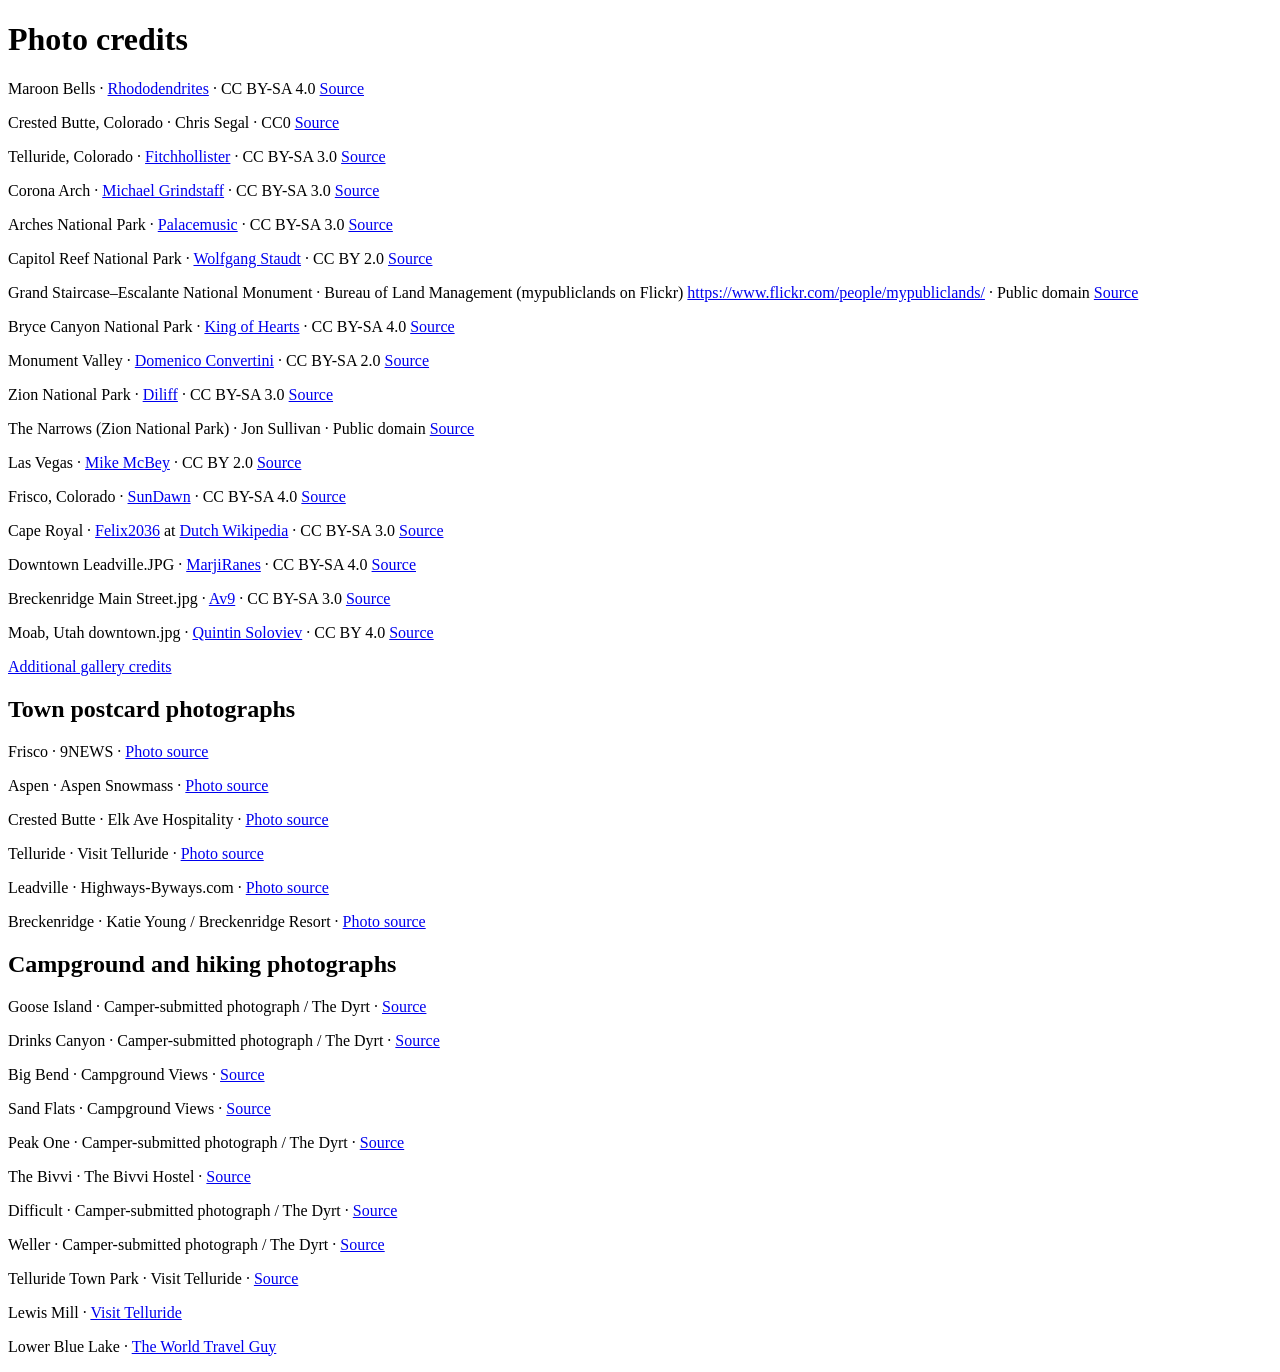
<file: credits.html>
<!doctype html><meta charset="utf-8"><title>Photo credits</title><h1>Photo credits</h1><p>Maroon Bells · <a href="//commons.wikimedia.org/wiki/User:Rhododendrites" title="User:Rhododendrites">Rhododendrites</a> · CC BY-SA 4.0 <a href="https://commons.wikimedia.org/wiki/File:Maroon_Bells_(11553)a.jpg">Source</a></p><p>Crested Butte, Colorado · Chris Segal · CC0 <a href="https://commons.wikimedia.org/wiki/File:Crested_Butte.jpg">Source</a></p><p>Telluride, Colorado · <a href="//commons.wikimedia.org/w/index.php?title=User:Fitchhollister&amp;action=edit&amp;redlink=1" class="new" title="User:Fitchhollister (page does not exist)">Fitchhollister</a> · CC BY-SA 3.0 <a href="https://commons.wikimedia.org/wiki/File:Telluride_Colorado.jpg">Source</a></p><p>Corona Arch · <a href="//commons.wikimedia.org/w/index.php?title=User:Phreakdigital&amp;action=edit&amp;redlink=1" class="new" title="User:Phreakdigital (page does not exist)">Michael Grindstaff</a> · CC BY-SA 3.0 <a href="https://commons.wikimedia.org/wiki/File:Corona_Arch1.jpg">Source</a></p><p>Arches National Park · <a href="//commons.wikimedia.org/w/index.php?title=User:Palacemusic&amp;action=edit&amp;redlink=1" class="new" title="User:Palacemusic (page does not exist)">Palacemusic</a> · CC BY-SA 3.0 <a href="https://commons.wikimedia.org/wiki/File:Delicate_arch_sunset.jpg">Source</a></p><p>Capitol Reef National Park · <a rel="nofollow" class="external text" href="https://www.flickr.com/photos/53074617@N00">Wolfgang Staudt</a> · CC BY 2.0 <a href="https://commons.wikimedia.org/wiki/File:Capitol_Reef_National_Park.jpg">Source</a></p><p>Grand Staircase–Escalante National Monument · Bureau of Land Management (mypubliclands on Flickr) <a rel="nofollow" class="external free" href="https://www.flickr.com/people/mypubliclands/">https://www.flickr.com/people/mypubliclands/</a> · Public domain <a href="https://commons.wikimedia.org/wiki/File:Grand_Staircase_Escalante_National_Monument_in_Utah_-_2015-02-07.jpg">Source</a></p><p>Bryce Canyon National Park · <a href="//commons.wikimedia.org/wiki/User:King_of_Hearts" title="User:King of Hearts">King of Hearts</a> · CC BY-SA 4.0 <a href="https://commons.wikimedia.org/wiki/File:Inspiration_Point_Bryce_Canyon_November_2018_panorama.jpg">Source</a></p><p>Monument Valley · <a rel="nofollow" class="external text" href="https://www.flickr.com/people/42477684@N08">Domenico Convertini</a> · CC BY-SA 2.0 <a href="https://commons.wikimedia.org/wiki/File:Monument_Valley,_Utah,_USA_(23611451292).jpg">Source</a></p><p>Zion National Park · <a href="//commons.wikimedia.org/wiki/User:Diliff" title="User:Diliff">Diliff</a> · CC BY-SA 3.0 <a href="https://commons.wikimedia.org/wiki/File:Zion_angels_landing_view.jpg">Source</a></p><p>The Narrows (Zion National Park) · Jon Sullivan · Public domain <a href="https://commons.wikimedia.org/wiki/File:Zion_Narrows.jpg">Source</a></p><p>Las Vegas · <a rel="nofollow" class="external text" href="https://www.flickr.com/people/158652122@N02">Mike McBey</a> · CC BY 2.0 <a href="https://commons.wikimedia.org/wiki/File:Las_Vegas_from_above_(40064746644).jpg">Source</a></p><p>Frisco, Colorado · <a href="//commons.wikimedia.org/wiki/User:SunDawn" title="User:SunDawn">SunDawn</a> · CC BY-SA 4.0 <a href="https://commons.wikimedia.org/wiki/File:Frisco_Colorado_roads.jpg">Source</a></p><p>Cape Royal · <a href="https://en.wikipedia.org/wiki/nl:User:Felix2036" class="extiw" title="w:nl:User:Felix2036">Felix2036</a> at <a href="https://en.wikipedia.org/wiki/nl:" class="extiw" title="w:nl:">Dutch Wikipedia</a> · CC BY-SA 3.0 <a href="https://commons.wikimedia.org/wiki/File:GC_SR_overzicht.jpg">Source</a></p><p>Downtown Leadville.JPG · <a href="//commons.wikimedia.org/w/index.php?title=User:Marjiranes&amp;action=edit&amp;redlink=1" class="new" title="User:Marjiranes (page does not exist)">MarjiRanes</a> · CC BY-SA 4.0 <a href="https://commons.wikimedia.org/wiki/File:Downtown_Leadville.JPG">Source</a></p><p>Breckenridge Main Street.jpg · <a href="//commons.wikimedia.org/w/index.php?title=User:Av9&amp;action=edit&amp;redlink=1" class="new" title="User:Av9 (page does not exist)">Av9</a> · CC BY-SA 3.0 <a href="https://commons.wikimedia.org/wiki/File:Breckenridge_Main_Street.jpg">Source</a></p><p>Moab, Utah downtown.jpg · <a href="//commons.wikimedia.org/wiki/User:Quintin_Soloviev" title="User:Quintin Soloviev">Quintin Soloviev</a> · CC BY 4.0 <a href="https://commons.wikimedia.org/wiki/File:Moab,_Utah_downtown.jpg">Source</a></p><a href="guide/#photo-credits">Additional gallery credits</a><section><h2>Town postcard photographs</h2><p>Frisco · 9NEWS · <a href="https://www.9news.com/article/life/style/colorado-guide/why-frisco-is-called-the-main-street-of-the-rockies/73-469939063">Photo source</a></p><p>Aspen · Aspen Snowmass · <a href="https://www.aspensnowmass.com/discover/experiences/guides/your-first-visit/summer">Photo source</a></p><p>Crested Butte · Elk Ave Hospitality · <a href="https://www.elkavehospitality.com/">Photo source</a></p><p>Telluride · Visit Telluride · <a href="https://www.telluride.com/discover/in-summer/">Photo source</a></p><p>Leadville · Highways-Byways.com · <a href="https://highways-byways.com/Leadville.html">Photo source</a></p><p>Breckenridge · Katie Young / Breckenridge Resort · <a href="https://www.breckenridge.com/travel-guide/summer-lodging-breckenridge.aspx">Photo source</a></p></section><section><h2>Campground and hiking photographs</h2><p>Goose Island · Camper-submitted photograph / The Dyrt · <a href="https://thedyrt.com/camping/utah/utah-goose-island">Source</a></p><p>Drinks Canyon · Camper-submitted photograph / The Dyrt · <a href="https://thedyrt.com/camping/utah/utah-drinks-canyon">Source</a></p><p>Big Bend · Campground Views · <a href="https://www.campgroundviews.com/campground/big-bend-campground">Source</a></p><p>Sand Flats · Campground Views · <a href="https://www.campgroundviews.com/campground/sand-flats-recreation-area">Source</a></p><p>Peak One · Camper-submitted photograph / The Dyrt · <a href="https://thedyrt.com/camping/colorado/peak-one">Source</a></p><p>The Bivvi · The Bivvi Hostel · <a href="https://www.thebivvi.com/gallery/">Source</a></p><p>Difficult · Camper-submitted photograph / The Dyrt · <a href="https://thedyrt.com/camping/colorado/colorado-difficult-campground">Source</a></p><p>Weller · Camper-submitted photograph / The Dyrt · <a href="https://thedyrt.com/camping/colorado/colorado-weller-campground">Source</a></p><p>Telluride Town Park · Visit Telluride · <a href="https://www.telluride.com/activity/town-park-campground/">Source</a></p><p>Lewis Mill · <a href="https://www.telluride.com/activity/lewis-mine/">Visit Telluride</a></p><p>Lower Blue Lake · <a href="https://theworldtravelguy.com/blue-lakes-trail-colorado/">The World Travel Guy</a></p></section>
</file>
